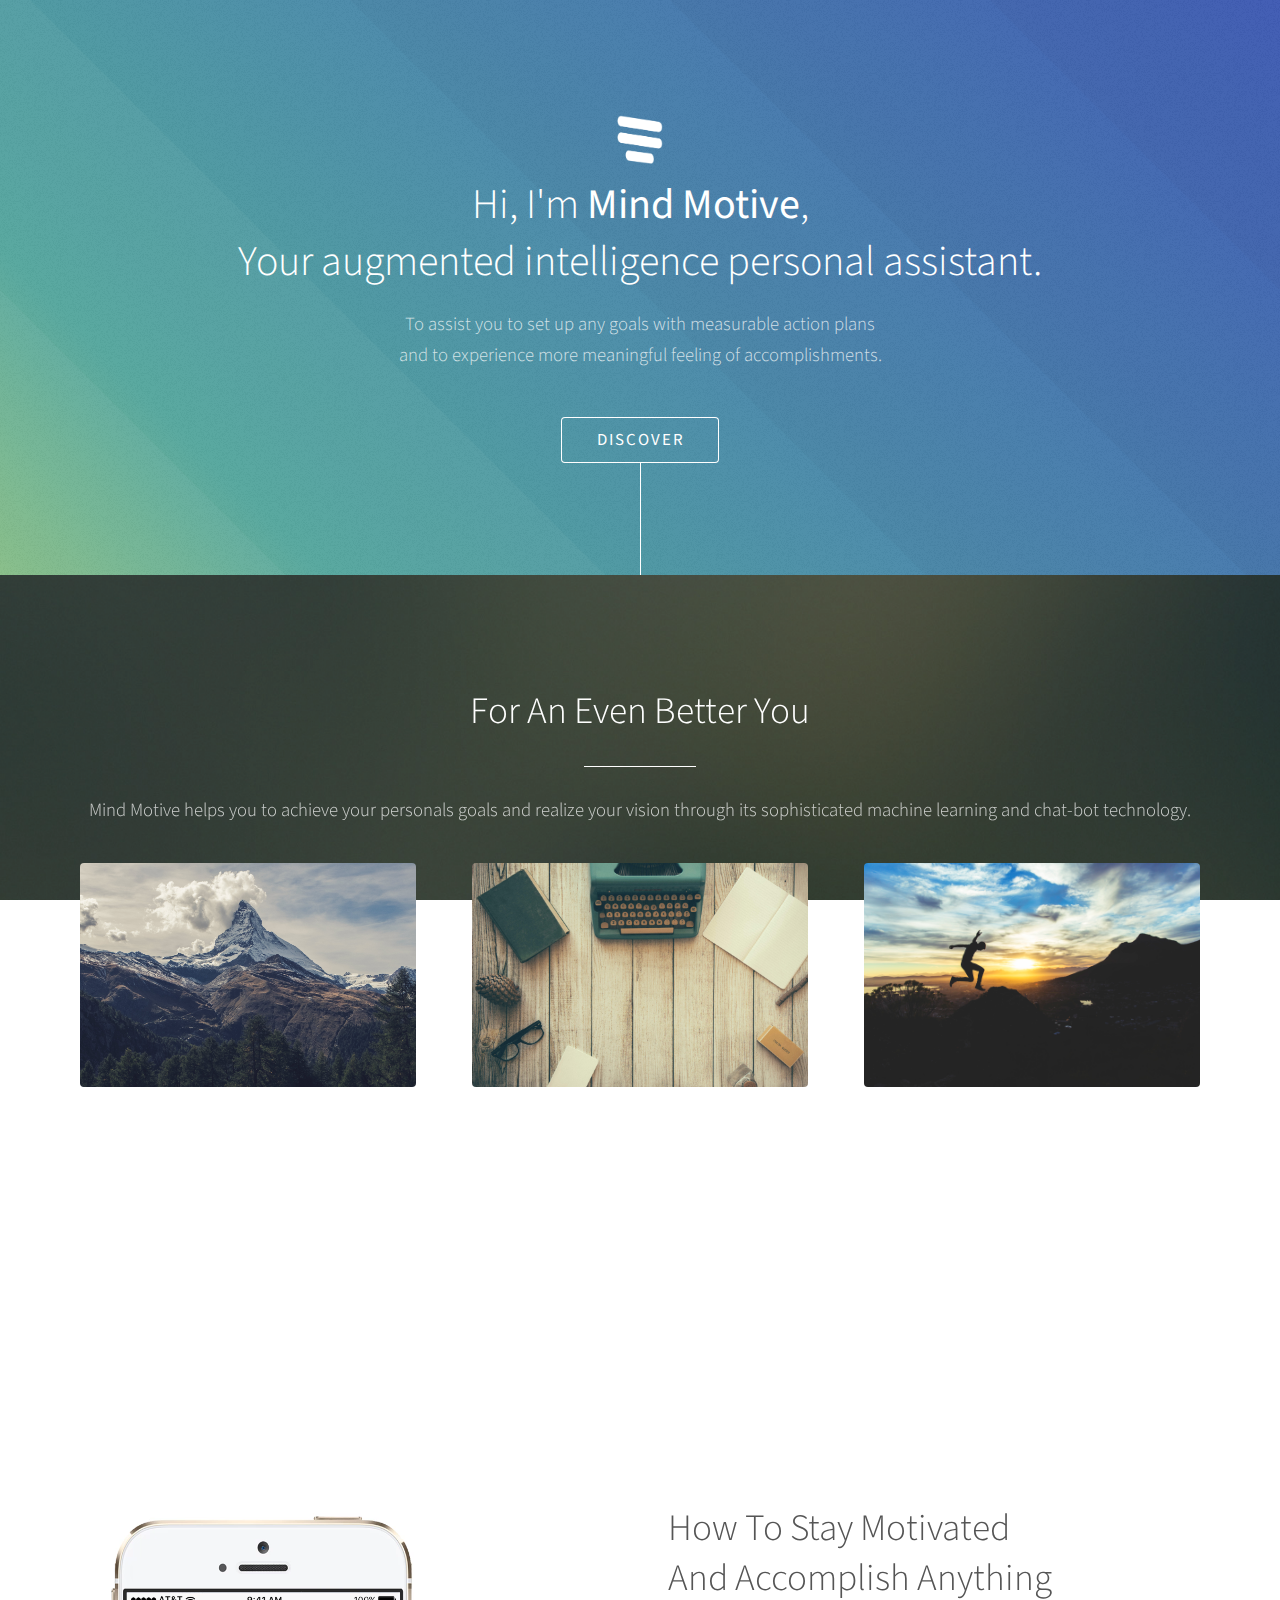
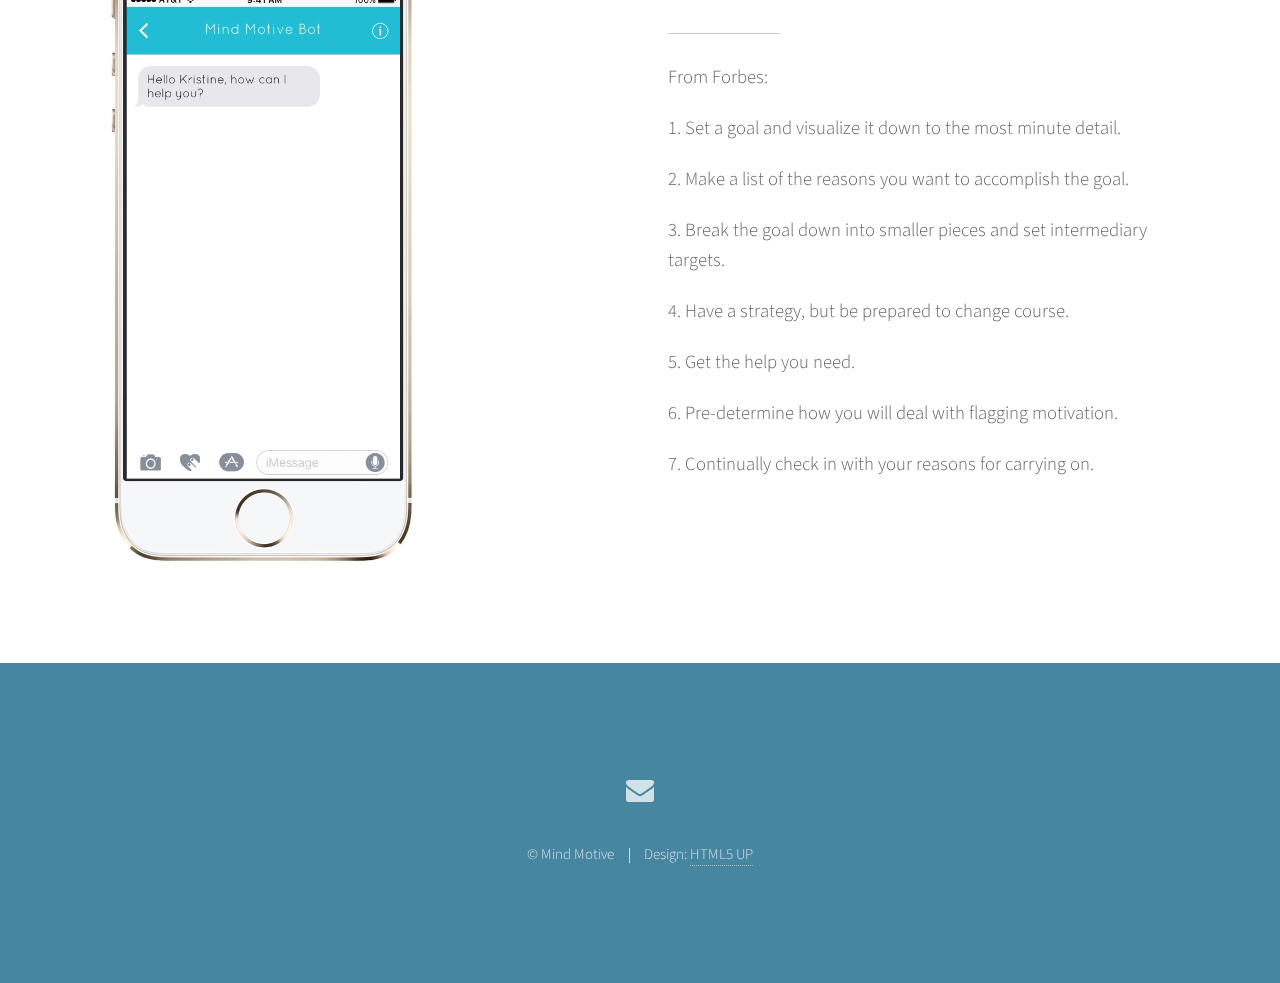
<file: index.html>
<!DOCTYPE HTML>
<!--
	Photon by HTML5 UP
	html5up.net | @ajlkn
	Free for personal and commercial use under the CCA 3.0 license (html5up.net/license)
-->
<html>
	<head>
		<title>I'm Mind Motive</title>
		<meta charset="utf-8" />
		<meta name="viewport" content="width=device-width, initial-scale=1" />
		<!--[if lte IE 8]><script src="assets/js/ie/html5shiv.js"></script><![endif]-->
		<link rel="stylesheet" href="assets/css/main.css" />
		<!--[if lte IE 8]><link rel="stylesheet" href="assets/css/ie8.css" /><![endif]-->
		<!--[if lte IE 9]><link rel="stylesheet" href="assets/css/ie9.css" /><![endif]-->
	</head>
	<body>

		<!-- Header -->
			<section id="header">
				<div class="inner">
					<img src="images/logo.png" height="55">
					<h1>Hi, I'm <strong>Mind Motive</strong>, <br />
						Your augmented intelligence personal assistant.</h1>
					<p>To assist you to set up any goals with measurable action plans<br />
					and to experience more meaningful feeling of accomplishments.</p>
					<ul class="actions">
						<li><a href="#one" class="button scrolly">Discover</a></li>
					</ul>
				</div>
			</section>

		<!-- One -->
		<!--
			<section id="one" class="main style1">
				<div class="container">
					<div class="row 150%">
						<div class="6u 12u$(medium)">
							<header class="major">
								<h2>Design yourself better <br />
								with augmented intelligence</h2>
							</header>
							<p>We always try to improve ourselves. Mind Motive helps you to realize whatever vision in your mind with measurable action plans. It regularly checks the status and tailor the action plan based on your progress.</p>
						</div>
						<div class="6u$ 12u$(medium) important(medium)">
							<span class="image fit"><img src="images/photo_section1.png" alt="" /></span>
						</div>
					</div>
				</div>
			</section>
		-->
			<section id="one" class="main style2 special">
				<div class="container">
					<header class="major">
						<h2>For An Even Better You</h2>
					</header>
					<p>Mind Motive helps you to achieve your personals goals and realize your vision through its sophisticated machine learning and chat-bot technology.</p>
					<div class="row 150%">
						<div class="4u 12u$(medium)">
							<span class="image fit"><img src="images/pic1.jpeg" alt="" /></span>
							<h3>Define Your Goal</h3>
							<p>From whatever vision in your mind, Mind Motive helps you to define achievable and measurable goals.</p>
						</div>
						<div class="4u 12u$(medium)">
							<span class="image fit"><img src="images/pic2.jpeg" alt="" /></span>
							<h3>Tailor Action Plan</h3>
							<p>Mind Motive builds an actionable plan, and tracks your progress. Based on your progress, it tailors your plan.</p>
						</div>
						<div class="4u$ 12u$(medium)">
							<span class="image fit"><img src="images/pic3.jpeg" alt="" /></span>
							<h3>Motivate Through Others</h3>
							<p>Connect with other people and friends who have the same goals to motivate and encourage each others. </p>
						</div>
					</div>
				</div>
			</section>

		<!-- Two -->
			<section id="two" class="main style1 special">
				<div class="container">
					<div class="row 150%">
						<div class="6u 12u$(medium)">
							<video width="360" autoplay loop>
								<source src="images/mock1.mp4" type="video/mp4">
							</video>
						</div>
						<div class="6u$ 12u$(medium)">
							<header class="major">
								<h2>How To Stay Motivated<br />
									And Accomplish Anything</h2>
							</header>
							<p>From Forbes:</p>
							<p>1. Set a goal and visualize it down to the most minute detail.</p>
							<p>2. Make a list of the reasons you want to accomplish the goal.</p>
							<p>3. Break the goal down into smaller pieces and set intermediary targets.</p>
							<p>4. Have a strategy, but be prepared to change course.</p>
							<p>5. Get the help you need.</p>
							<p>6. Pre-determine how you will deal with flagging motivation.</p>
							<p>7. Continually check in with your reasons for carrying on.</p>
						</div>
					</div>
				</div>
			</section>

		<!-- Three -->
		<!--
			<section id="three" class="main style2 special">
				<div class="container">
					<header class="major">
						<h2>Mind Motive is on the way!</h2>
					</header>
					<p>Please sign up if you want to participate beta version<br />
						and experience highly rewarding feeling.
					</p>
					<ul class="actions uniform">
						<li><a href="#" class="button special">Sign Up</a></li>
					</ul>
				</div>
			</section>
		-->
		<!-- Footer -->
			<section id="footer">
				<ul class="icons">
					<li><a href="mailto:mindmotiveapp@gmail.com" class="icon alt fa-envelope"><span class="label">Email</span></a></li>
				</ul>
				<ul class="copyright">
					<li>&copy; Mind Motive</li><li>Design: <a href="http://html5up.net">HTML5 UP</a></li>
				</ul>
			</section>

		<!-- Scripts -->
			<script src="assets/js/jquery.min.js"></script>
			<script src="assets/js/jquery.scrolly.min.js"></script>
			<script src="assets/js/skel.min.js"></script>
			<script src="assets/js/util.js"></script>
			<!--[if lte IE 8]><script src="assets/js/ie/respond.min.js"></script><![endif]-->
			<script src="assets/js/main.js"></script>

	</body>
</html>
</file>
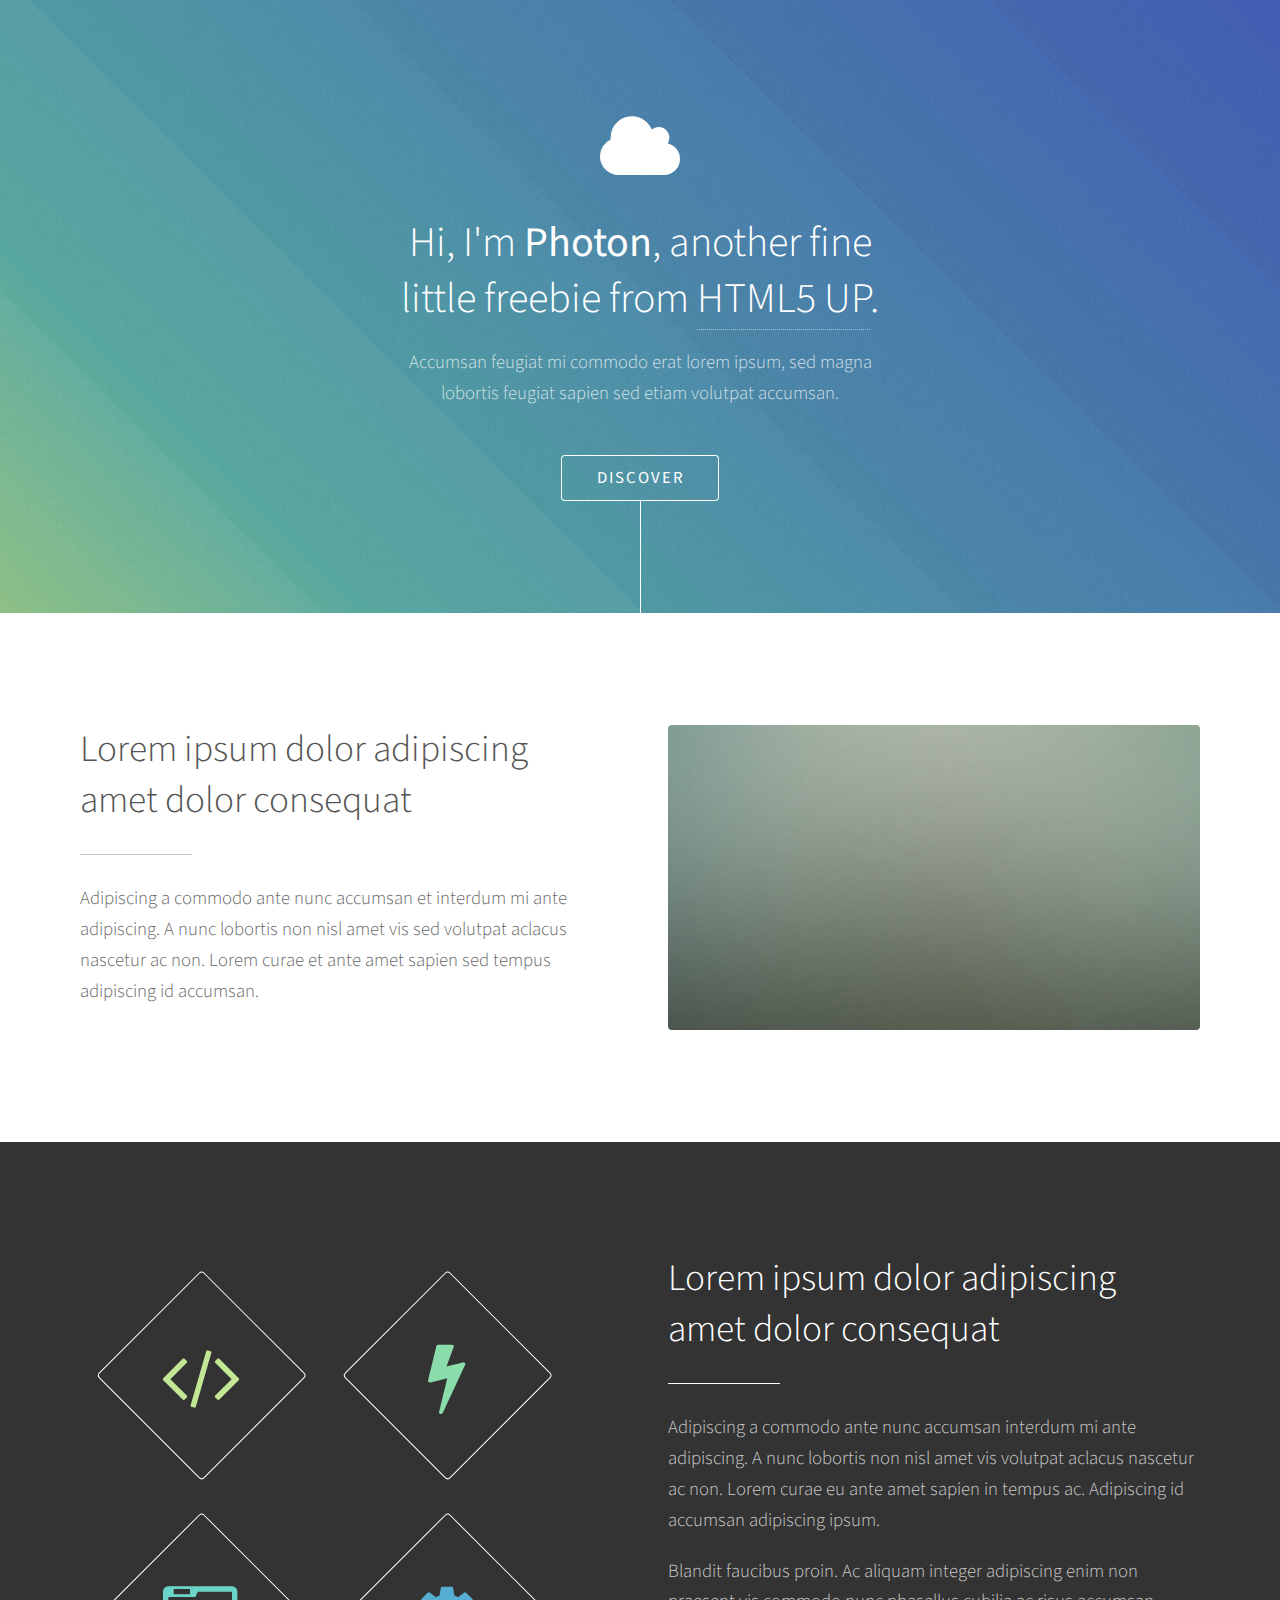
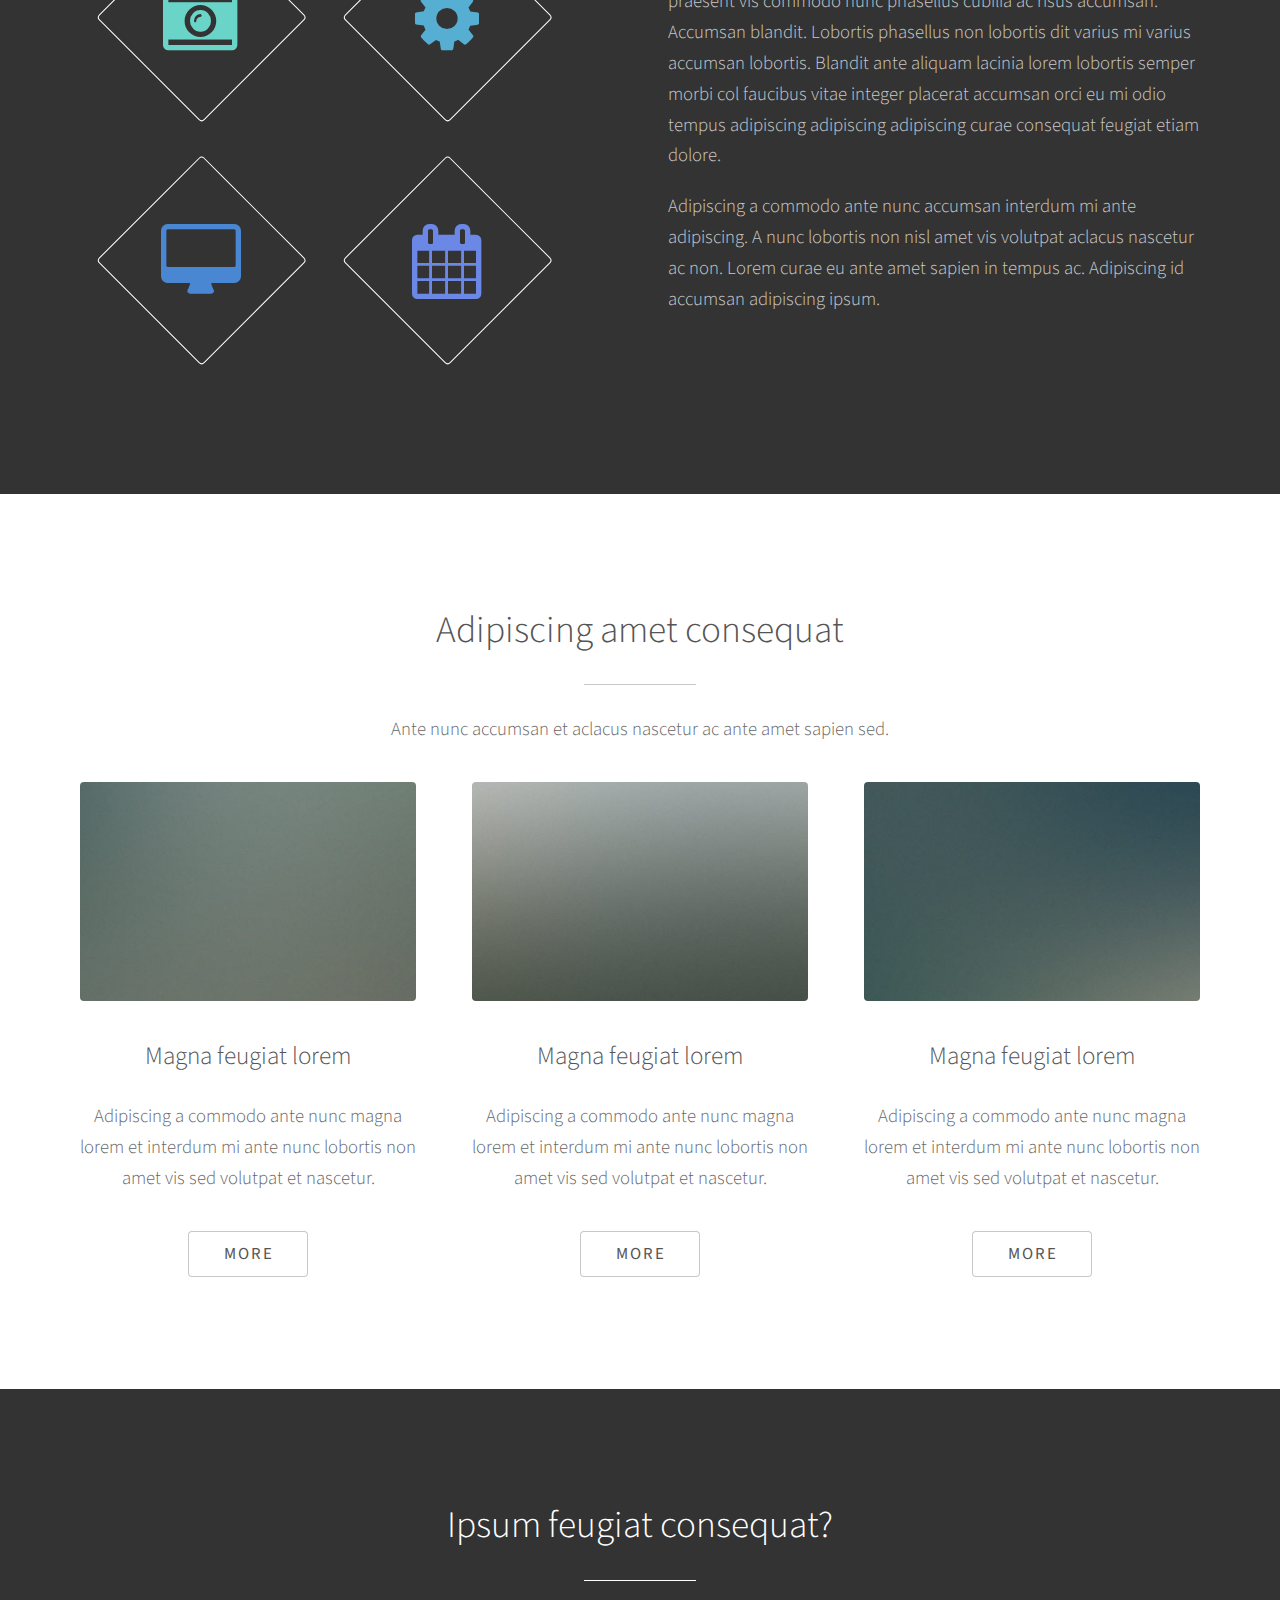
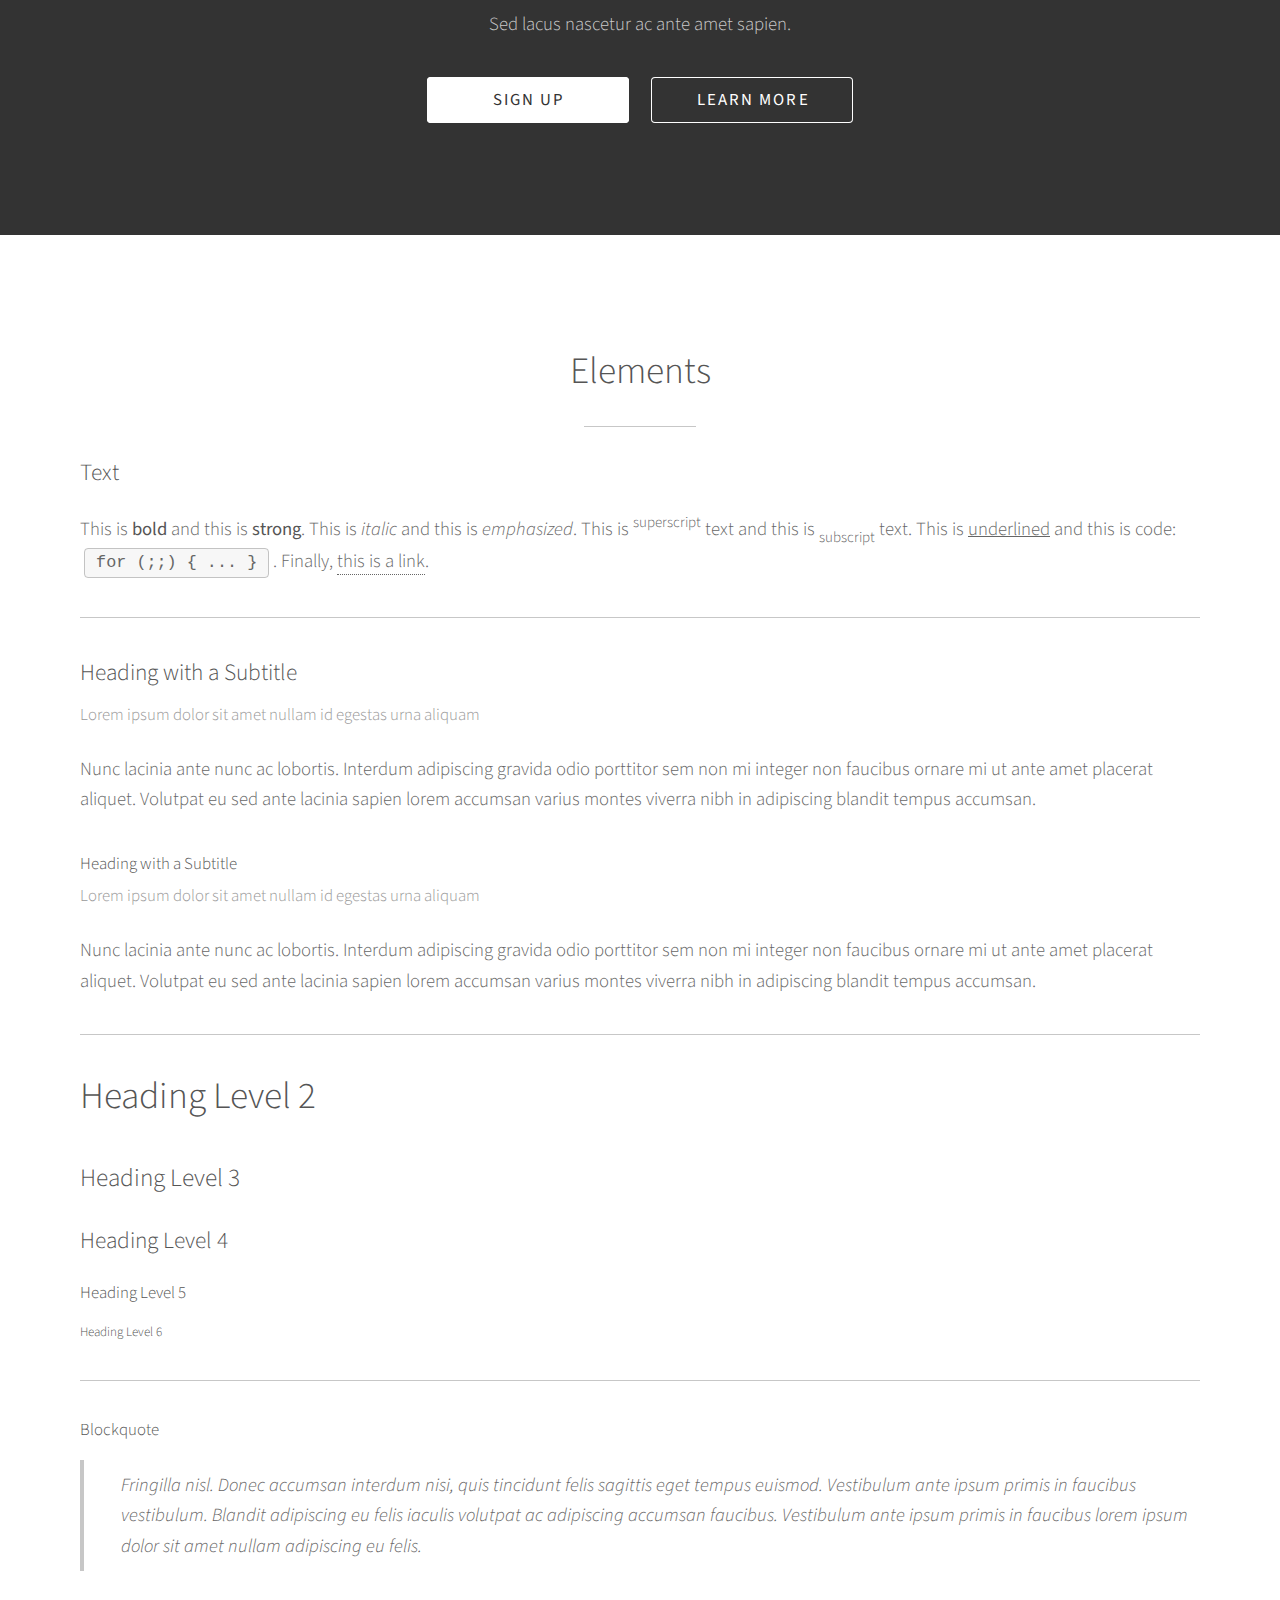
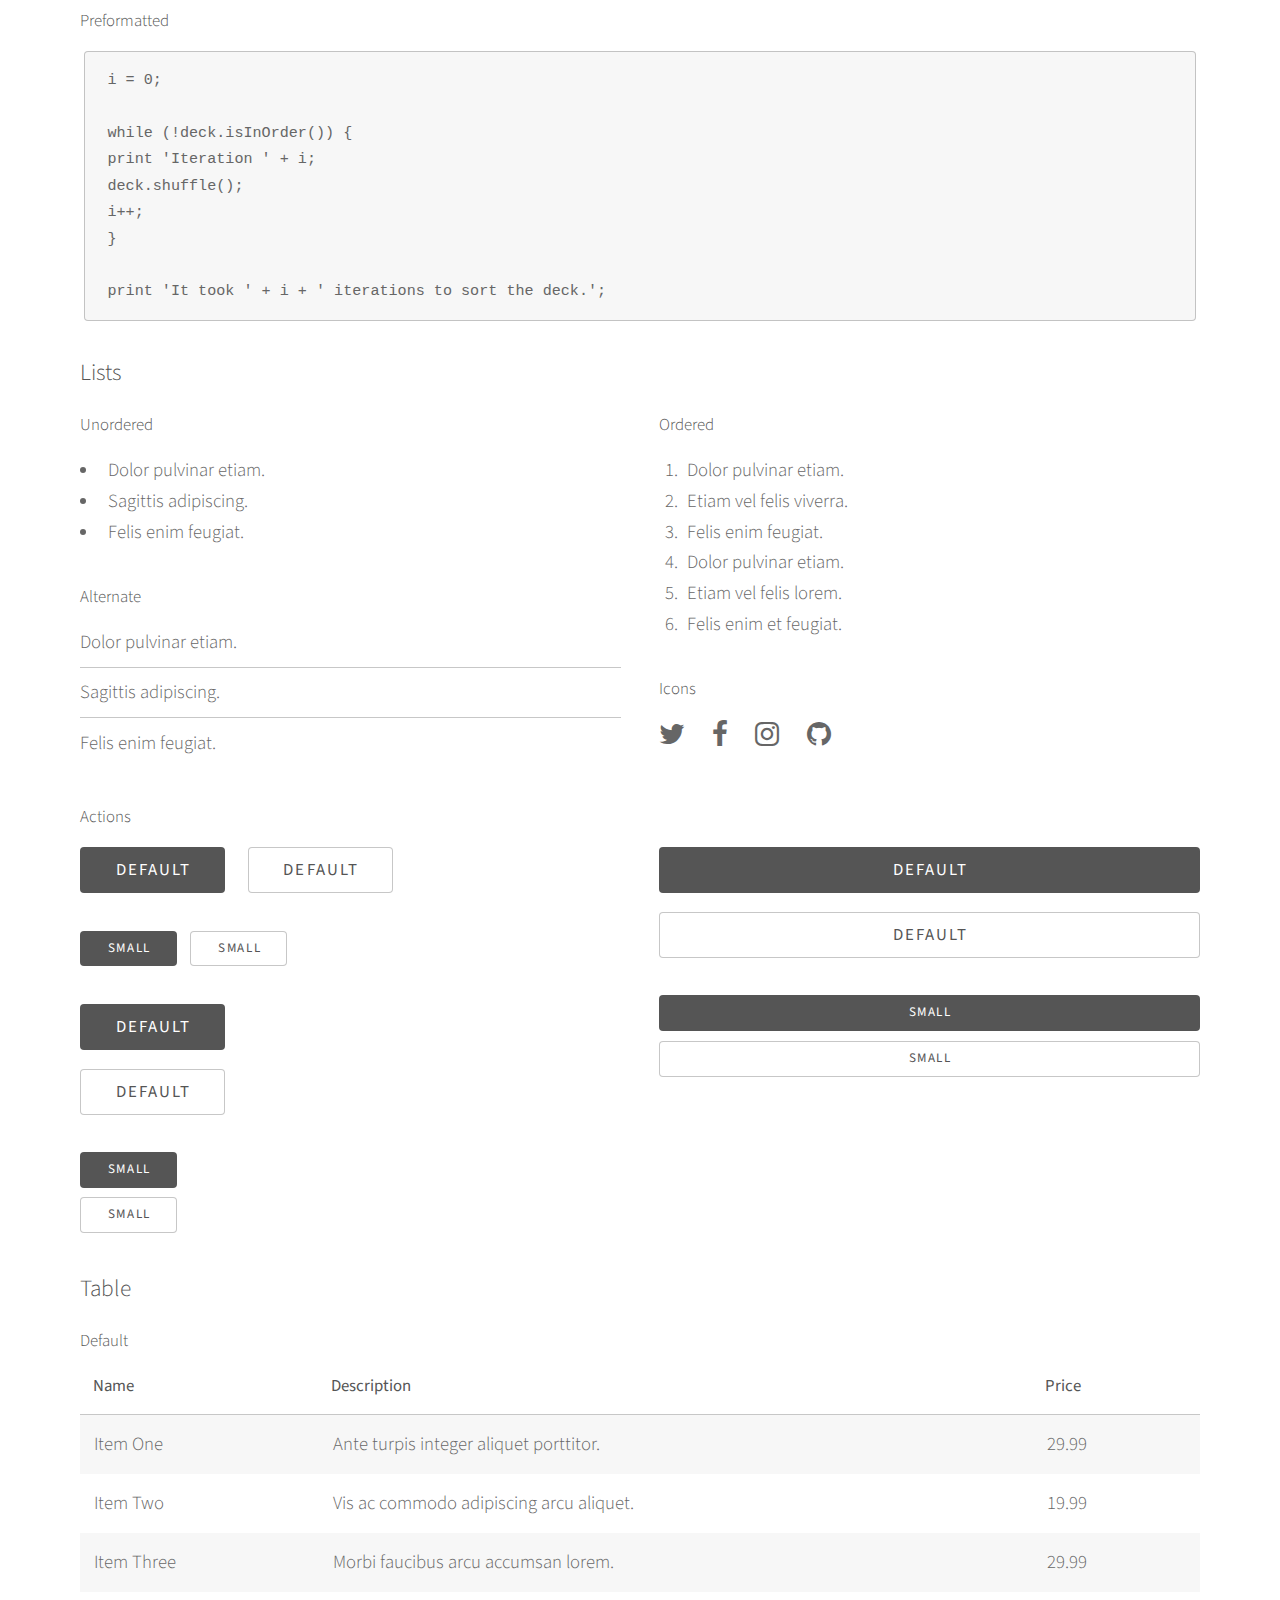
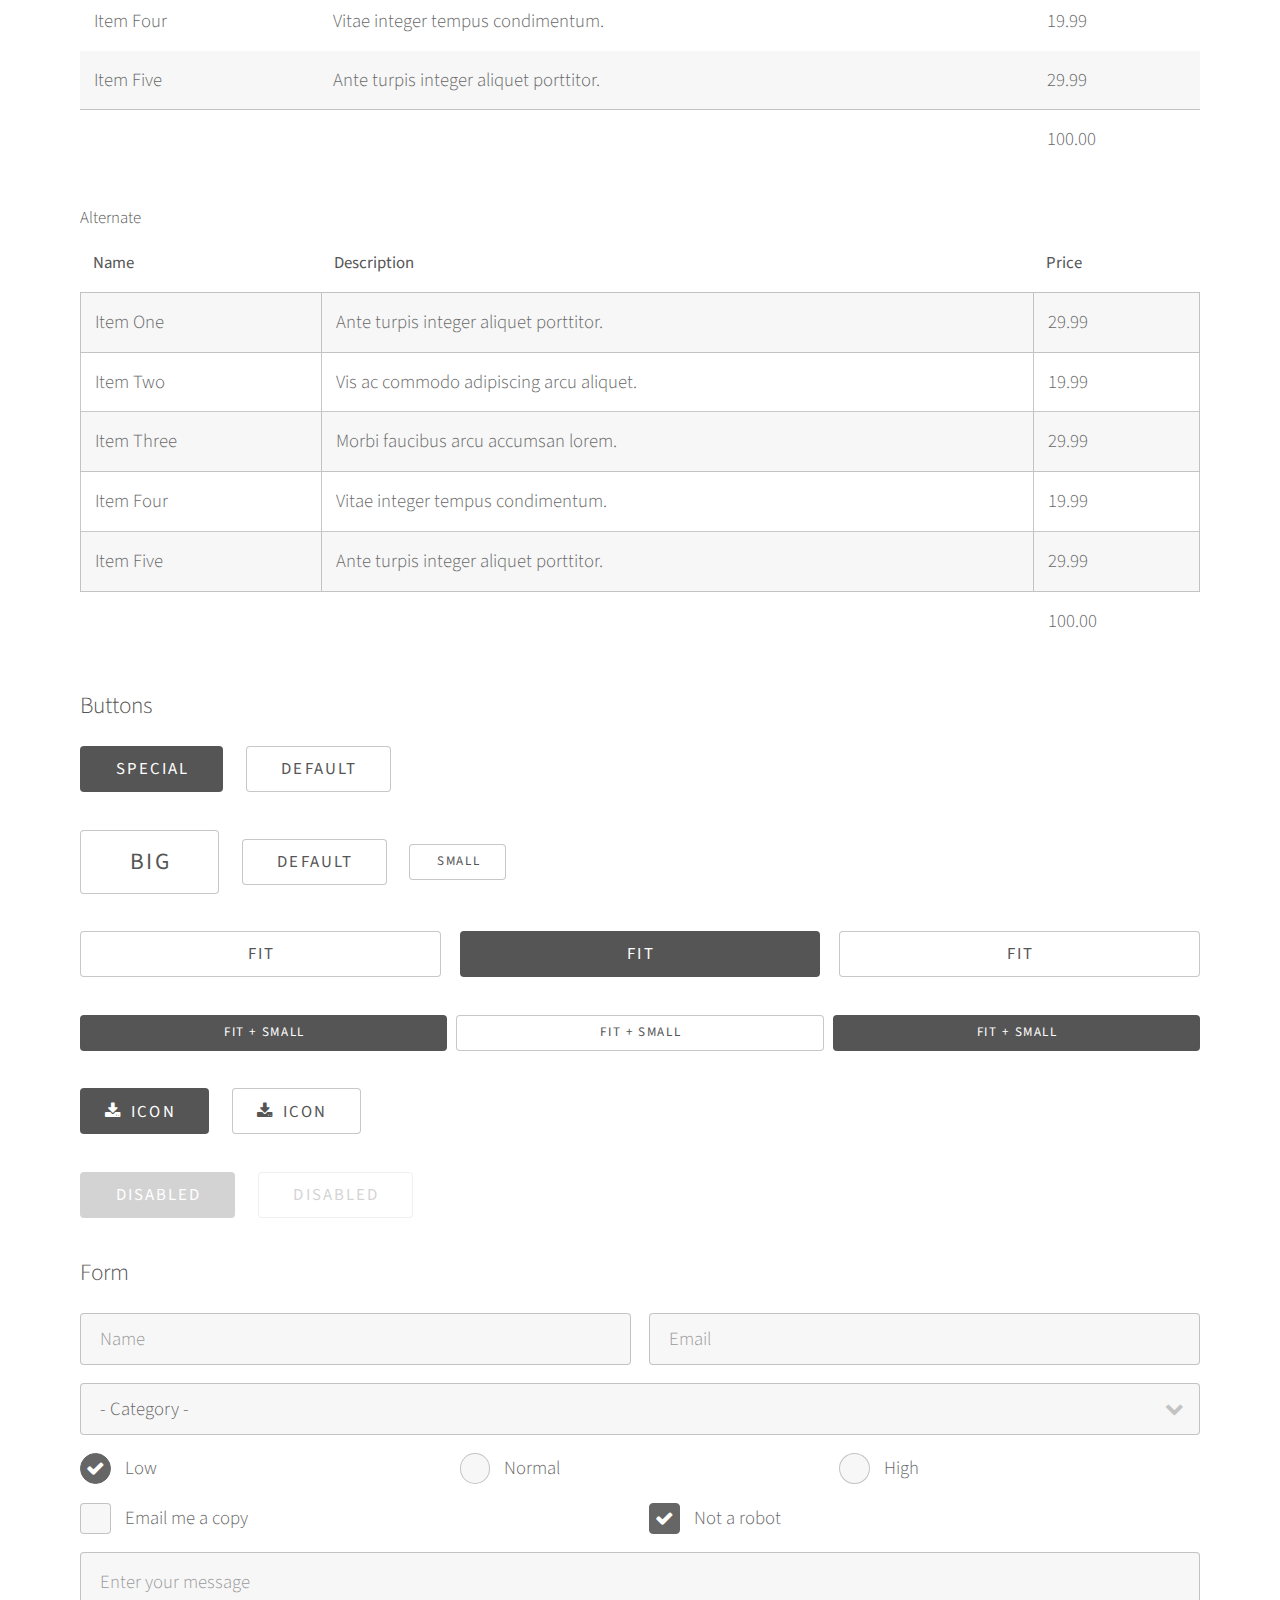
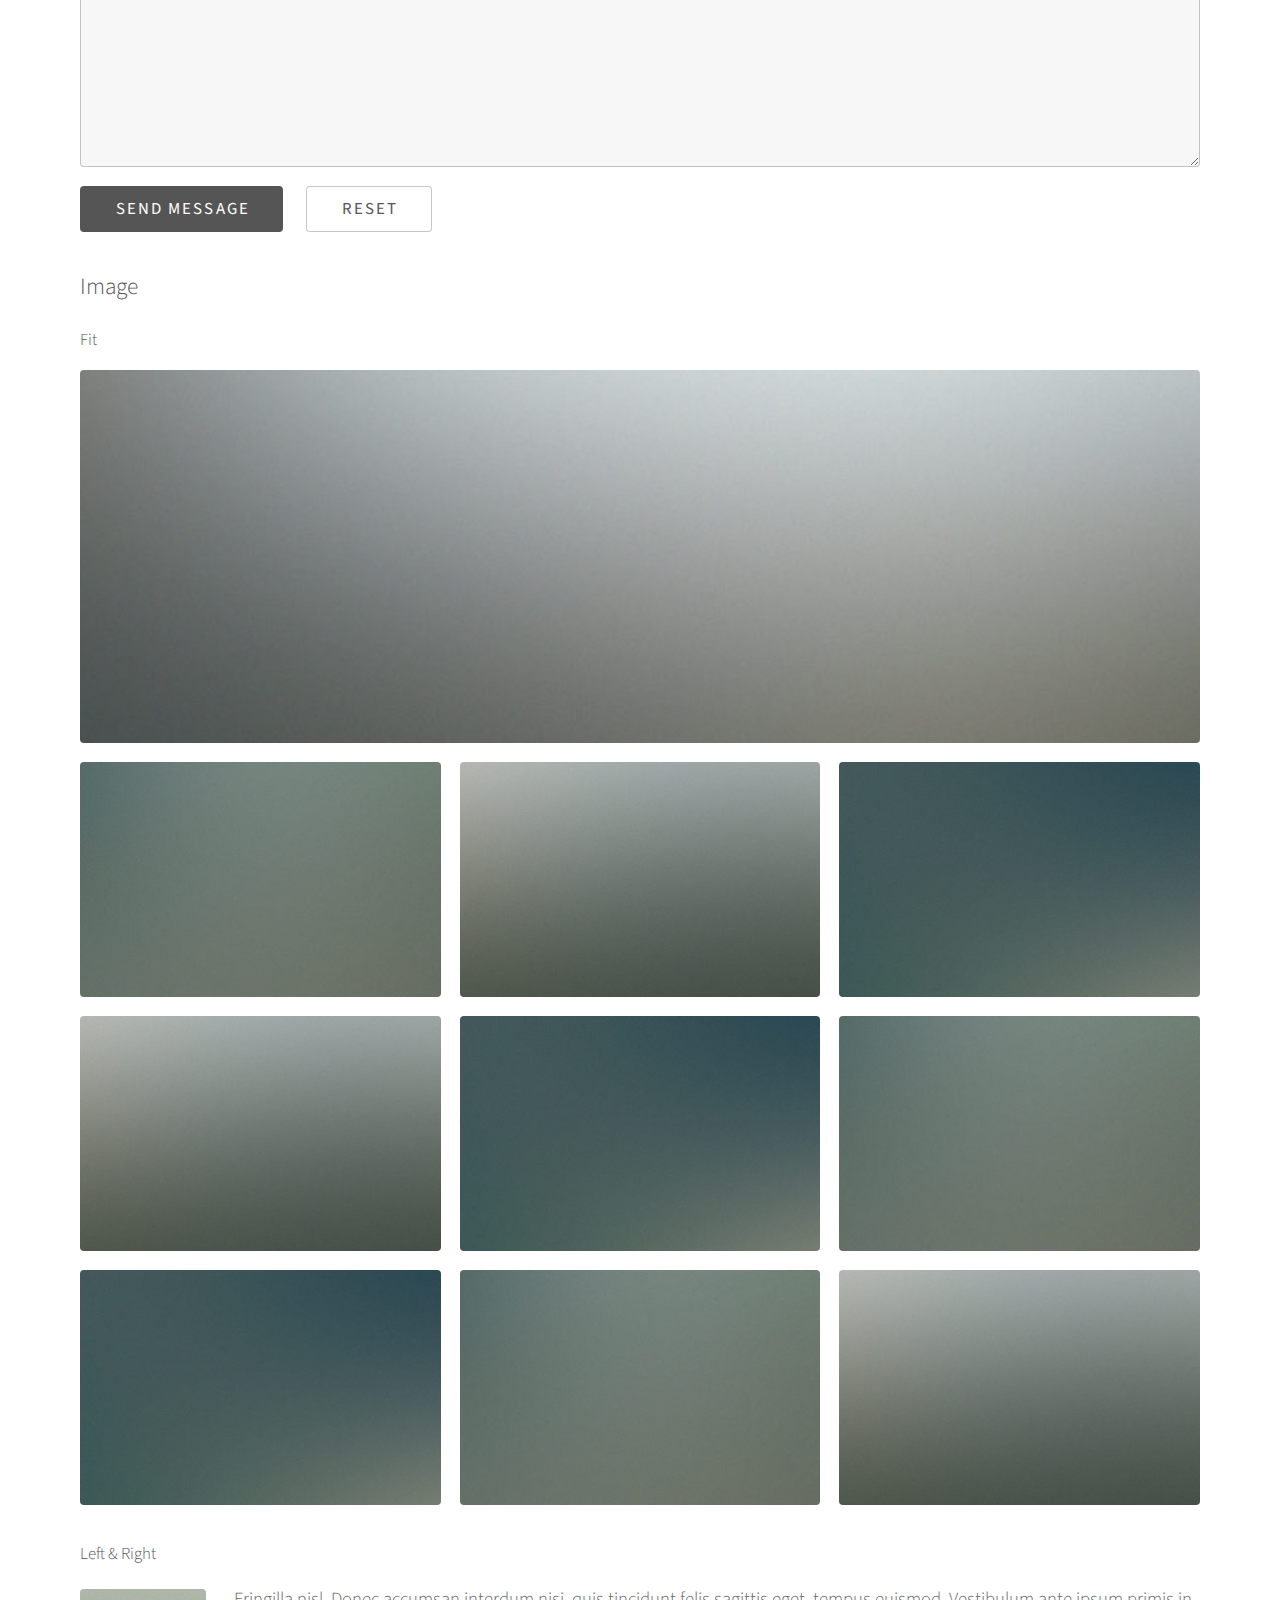
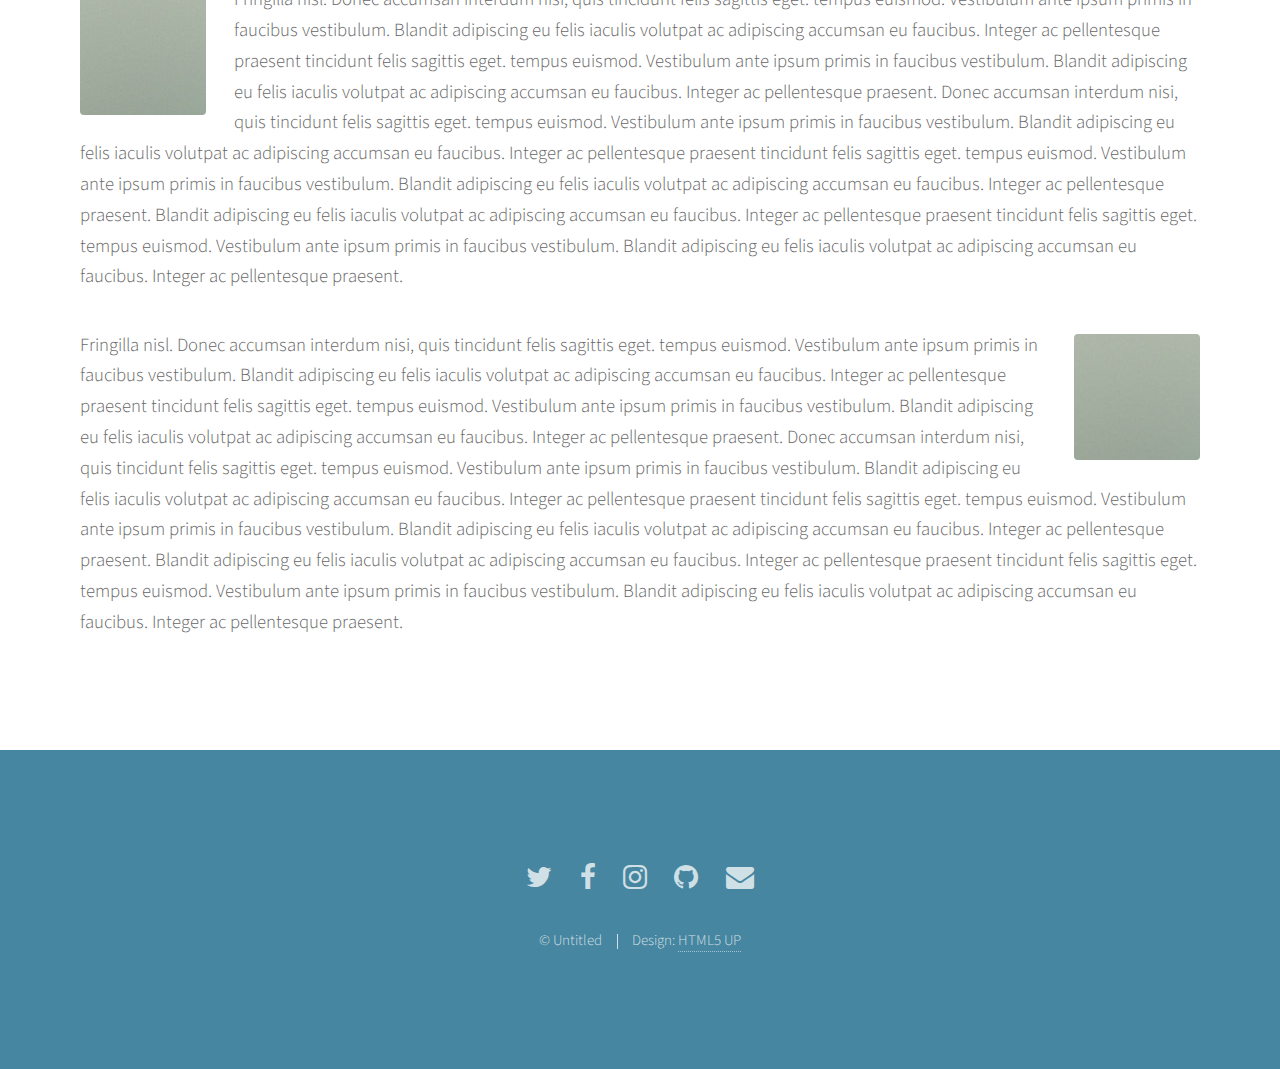
<file: index_Original_With_Format.html>
<!DOCTYPE HTML>
<!--
	Photon by HTML5 UP
	html5up.net | @ajlkn
	Free for personal and commercial use under the CCA 3.0 license (html5up.net/license)
-->
<html>
	<head>
		<title>Photon by HTML5 UP</title>
		<meta charset="utf-8" />
		<meta name="viewport" content="width=device-width, initial-scale=1" />
		<!--[if lte IE 8]><script src="assets/js/ie/html5shiv.js"></script><![endif]-->
		<link rel="stylesheet" href="assets/css/main.css" />
		<!--[if lte IE 8]><link rel="stylesheet" href="assets/css/ie8.css" /><![endif]-->
		<!--[if lte IE 9]><link rel="stylesheet" href="assets/css/ie9.css" /><![endif]-->
	</head>
	<body>

		<!-- Header -->
			<section id="header">
				<div class="inner">
					<span class="icon major fa-cloud"></span>
					<h1>Hi, I'm <strong>Photon</strong>, another fine<br />
					little freebie from <a href="http://html5up.net">HTML5 UP</a>.</h1>
					<p>Accumsan feugiat mi commodo erat lorem ipsum, sed magna<br />
					lobortis feugiat sapien sed etiam volutpat accumsan.</p>
					<ul class="actions">
						<li><a href="#one" class="button scrolly">Discover</a></li>
					</ul>
				</div>
			</section>

		<!-- One -->
			<section id="one" class="main style1">
				<div class="container">
					<div class="row 150%">
						<div class="6u 12u$(medium)">
							<header class="major">
								<h2>Lorem ipsum dolor adipiscing<br />
								amet dolor consequat</h2>
							</header>
							<p>Adipiscing a commodo ante nunc accumsan et interdum mi ante adipiscing. A nunc lobortis non nisl amet vis sed volutpat aclacus nascetur ac non. Lorem curae et ante amet sapien sed tempus adipiscing id accumsan.</p>
						</div>
						<div class="6u$ 12u$(medium) important(medium)">
							<span class="image fit"><img src="images/pic01.jpg" alt="" /></span>
						</div>
					</div>
				</div>
			</section>

		<!-- Two -->
			<section id="two" class="main style2">
				<div class="container">
					<div class="row 150%">
						<div class="6u 12u$(medium)">
							<ul class="major-icons">
								<li><span class="icon style1 major fa-code"></span></li>
								<li><span class="icon style2 major fa-bolt"></span></li>
								<li><span class="icon style3 major fa-camera-retro"></span></li>
								<li><span class="icon style4 major fa-cog"></span></li>
								<li><span class="icon style5 major fa-desktop"></span></li>
								<li><span class="icon style6 major fa-calendar"></span></li>
							</ul>
						</div>
						<div class="6u$ 12u$(medium)">
							<header class="major">
								<h2>Lorem ipsum dolor adipiscing<br />
								amet dolor consequat</h2>
							</header>
							<p>Adipiscing a commodo ante nunc accumsan interdum mi ante adipiscing. A nunc lobortis non nisl amet vis volutpat aclacus nascetur ac non. Lorem curae eu ante amet sapien in tempus ac. Adipiscing id accumsan adipiscing ipsum.</p>
							<p>Blandit faucibus proin. Ac aliquam integer adipiscing enim non praesent vis commodo nunc phasellus cubilia ac risus accumsan. Accumsan blandit. Lobortis phasellus non lobortis dit varius mi varius accumsan lobortis. Blandit ante aliquam lacinia lorem lobortis semper morbi col faucibus vitae integer placerat accumsan orci eu mi odio tempus adipiscing adipiscing adipiscing curae consequat feugiat etiam dolore.</p>
							<p>Adipiscing a commodo ante nunc accumsan interdum mi ante adipiscing. A nunc lobortis non nisl amet vis volutpat aclacus nascetur ac non. Lorem curae eu ante amet sapien in tempus ac. Adipiscing id accumsan adipiscing ipsum.</p>
						</div>
					</div>
				</div>
			</section>

		<!-- Three -->
			<section id="three" class="main style1 special">
				<div class="container">
					<header class="major">
						<h2>Adipiscing amet consequat</h2>
					</header>
					<p>Ante nunc accumsan et aclacus nascetur ac ante amet sapien sed.</p>
					<div class="row 150%">
						<div class="4u 12u$(medium)">
							<span class="image fit"><img src="images/pic02.jpg" alt="" /></span>
							<h3>Magna feugiat lorem</h3>
							<p>Adipiscing a commodo ante nunc magna lorem et interdum mi ante nunc lobortis non amet vis sed volutpat et nascetur.</p>
							<ul class="actions">
								<li><a href="#" class="button">More</a></li>
							</ul>
						</div>
						<div class="4u 12u$(medium)">
							<span class="image fit"><img src="images/pic03.jpg" alt="" /></span>
							<h3>Magna feugiat lorem</h3>
							<p>Adipiscing a commodo ante nunc magna lorem et interdum mi ante nunc lobortis non amet vis sed volutpat et nascetur.</p>
							<ul class="actions">
								<li><a href="#" class="button">More</a></li>
							</ul>
						</div>
						<div class="4u$ 12u$(medium)">
							<span class="image fit"><img src="images/pic04.jpg" alt="" /></span>
							<h3>Magna feugiat lorem</h3>
							<p>Adipiscing a commodo ante nunc magna lorem et interdum mi ante nunc lobortis non amet vis sed volutpat et nascetur.</p>
							<ul class="actions">
								<li><a href="#" class="button">More</a></li>
							</ul>
						</div>
					</div>
				</div>
			</section>

		<!-- Four -->
			<section id="four" class="main style2 special">
				<div class="container">
					<header class="major">
						<h2>Ipsum feugiat consequat?</h2>
					</header>
					<p>Sed lacus nascetur ac ante amet sapien.</p>
					<ul class="actions uniform">
						<li><a href="#" class="button special">Sign Up</a></li>
						<li><a href="#" class="button">Learn More</a></li>
					</ul>
				</div>
			</section>

		<!-- Five -->
			<section id="five" class="main style1">
				<div class="container">
					<header class="major special">
						<h2>Elements</h2>
					</header>

					<section>
						<h4>Text</h4>
						<p>This is <b>bold</b> and this is <strong>strong</strong>. This is <i>italic</i> and this is <em>emphasized</em>.
						This is <sup>superscript</sup> text and this is <sub>subscript</sub> text.
						This is <u>underlined</u> and this is code: <code>for (;;) { ... }</code>. Finally, <a href="#">this is a link</a>.</p>
						<hr />
						<header>
							<h4>Heading with a Subtitle</h4>
							<p>Lorem ipsum dolor sit amet nullam id egestas urna aliquam</p>
						</header>
						<p>Nunc lacinia ante nunc ac lobortis. Interdum adipiscing gravida odio porttitor sem non mi integer non faucibus ornare mi ut ante amet placerat aliquet. Volutpat eu sed ante lacinia sapien lorem accumsan varius montes viverra nibh in adipiscing blandit tempus accumsan.</p>
						<header>
							<h5>Heading with a Subtitle</h5>
							<p>Lorem ipsum dolor sit amet nullam id egestas urna aliquam</p>
						</header>
						<p>Nunc lacinia ante nunc ac lobortis. Interdum adipiscing gravida odio porttitor sem non mi integer non faucibus ornare mi ut ante amet placerat aliquet. Volutpat eu sed ante lacinia sapien lorem accumsan varius montes viverra nibh in adipiscing blandit tempus accumsan.</p>
						<hr />
						<h2>Heading Level 2</h2>
						<h3>Heading Level 3</h3>
						<h4>Heading Level 4</h4>
						<h5>Heading Level 5</h5>
						<h6>Heading Level 6</h6>
						<hr />
						<h5>Blockquote</h5>
						<blockquote>Fringilla nisl. Donec accumsan interdum nisi, quis tincidunt felis sagittis eget tempus euismod. Vestibulum ante ipsum primis in faucibus vestibulum. Blandit adipiscing eu felis iaculis volutpat ac adipiscing accumsan faucibus. Vestibulum ante ipsum primis in faucibus lorem ipsum dolor sit amet nullam adipiscing eu felis.</blockquote>
						<h5>Preformatted</h5>
						<pre><code>i = 0;

while (!deck.isInOrder()) {
print 'Iteration ' + i;
deck.shuffle();
i++;
}

print 'It took ' + i + ' iterations to sort the deck.';</code></pre>
					</section>

					<section>
						<h4>Lists</h4>
						<div class="row">
							<div class="6u 12u$(medium)">
								<h5>Unordered</h5>
								<ul>
									<li>Dolor pulvinar etiam.</li>
									<li>Sagittis adipiscing.</li>
									<li>Felis enim feugiat.</li>
								</ul>
								<h5>Alternate</h5>
								<ul class="alt">
									<li>Dolor pulvinar etiam.</li>
									<li>Sagittis adipiscing.</li>
									<li>Felis enim feugiat.</li>
								</ul>
							</div>
							<div class="6u$ 12u$(medium)">
								<h5>Ordered</h5>
								<ol>
									<li>Dolor pulvinar etiam.</li>
									<li>Etiam vel felis viverra.</li>
									<li>Felis enim feugiat.</li>
									<li>Dolor pulvinar etiam.</li>
									<li>Etiam vel felis lorem.</li>
									<li>Felis enim et feugiat.</li>
								</ol>
								<h5>Icons</h5>
								<ul class="icons">
									<li><a href="#" class="icon fa-twitter"><span class="label">Twitter</span></a></li>
									<li><a href="#" class="icon fa-facebook"><span class="label">Facebook</span></a></li>
									<li><a href="#" class="icon fa-instagram"><span class="label">Instagram</span></a></li>
									<li><a href="#" class="icon fa-github"><span class="label">Github</span></a></li>
								</ul>
							</div>
						</div>
						<h5>Actions</h5>
						<div class="row">
							<div class="6u 12u$(medium)">
								<ul class="actions">
									<li><a href="#" class="button special">Default</a></li>
									<li><a href="#" class="button">Default</a></li>
								</ul>
								<ul class="actions small">
									<li><a href="#" class="button special small">Small</a></li>
									<li><a href="#" class="button small">Small</a></li>
								</ul>
								<ul class="actions vertical">
									<li><a href="#" class="button special">Default</a></li>
									<li><a href="#" class="button">Default</a></li>
								</ul>
								<ul class="actions vertical small">
									<li><a href="#" class="button special small">Small</a></li>
									<li><a href="#" class="button small">Small</a></li>
								</ul>
							</div>
							<div class="6u 12u$(medium)">
								<ul class="actions vertical">
									<li><a href="#" class="button special fit">Default</a></li>
									<li><a href="#" class="button fit">Default</a></li>
								</ul>
								<ul class="actions vertical small">
									<li><a href="#" class="button special small fit">Small</a></li>
									<li><a href="#" class="button small fit">Small</a></li>
								</ul>
							</div>
						</div>
					</section>

					<section>
						<h4>Table</h4>
						<h5>Default</h5>
						<div class="table-wrapper">
							<table>
								<thead>
									<tr>
										<th>Name</th>
										<th>Description</th>
										<th>Price</th>
									</tr>
								</thead>
								<tbody>
									<tr>
										<td>Item One</td>
										<td>Ante turpis integer aliquet porttitor.</td>
										<td>29.99</td>
									</tr>
									<tr>
										<td>Item Two</td>
										<td>Vis ac commodo adipiscing arcu aliquet.</td>
										<td>19.99</td>
									</tr>
									<tr>
										<td>Item Three</td>
										<td> Morbi faucibus arcu accumsan lorem.</td>
										<td>29.99</td>
									</tr>
									<tr>
										<td>Item Four</td>
										<td>Vitae integer tempus condimentum.</td>
										<td>19.99</td>
									</tr>
									<tr>
										<td>Item Five</td>
										<td>Ante turpis integer aliquet porttitor.</td>
										<td>29.99</td>
									</tr>
								</tbody>
								<tfoot>
									<tr>
										<td colspan="2"></td>
										<td>100.00</td>
									</tr>
								</tfoot>
							</table>
						</div>

						<h5>Alternate</h5>
						<div class="table-wrapper">
							<table class="alt">
								<thead>
									<tr>
										<th>Name</th>
										<th>Description</th>
										<th>Price</th>
									</tr>
								</thead>
								<tbody>
									<tr>
										<td>Item One</td>
										<td>Ante turpis integer aliquet porttitor.</td>
										<td>29.99</td>
									</tr>
									<tr>
										<td>Item Two</td>
										<td>Vis ac commodo adipiscing arcu aliquet.</td>
										<td>19.99</td>
									</tr>
									<tr>
										<td>Item Three</td>
										<td> Morbi faucibus arcu accumsan lorem.</td>
										<td>29.99</td>
									</tr>
									<tr>
										<td>Item Four</td>
										<td>Vitae integer tempus condimentum.</td>
										<td>19.99</td>
									</tr>
									<tr>
										<td>Item Five</td>
										<td>Ante turpis integer aliquet porttitor.</td>
										<td>29.99</td>
									</tr>
								</tbody>
								<tfoot>
									<tr>
										<td colspan="2"></td>
										<td>100.00</td>
									</tr>
								</tfoot>
							</table>
						</div>
					</section>

					<section>
						<h4>Buttons</h4>
						<ul class="actions">
							<li><a href="#" class="button special">Special</a></li>
							<li><a href="#" class="button">Default</a></li>
						</ul>
						<ul class="actions">
							<li><a href="#" class="button big">Big</a></li>
							<li><a href="#" class="button">Default</a></li>
							<li><a href="#" class="button small">Small</a></li>
						</ul>
						<ul class="actions fit">
							<li><a href="#" class="button fit">Fit</a></li>
							<li><a href="#" class="button special fit">Fit</a></li>
							<li><a href="#" class="button fit">Fit</a></li>
						</ul>
						<ul class="actions fit small">
							<li><a href="#" class="button special fit small">Fit + Small</a></li>
							<li><a href="#" class="button fit small">Fit + Small</a></li>
							<li><a href="#" class="button special fit small">Fit + Small</a></li>
						</ul>
						<ul class="actions">
							<li><a href="#" class="button special icon fa-download">Icon</a></li>
							<li><a href="#" class="button icon fa-download">Icon</a></li>
						</ul>
						<ul class="actions">
							<li><span class="button special disabled">Disabled</span></li>
							<li><span class="button disabled">Disabled</span></li>
						</ul>
					</section>

					<section>
						<h4>Form</h4>
						<form method="post" action="#">
							<div class="row uniform 50%">
								<div class="6u 12u$(xsmall)">
									<input type="text" name="demo-name" id="demo-name" value="" placeholder="Name" />
								</div>
								<div class="6u$ 12u$(xsmall)">
									<input type="email" name="demo-email" id="demo-email" value="" placeholder="Email" />
								</div>
								<div class="12u$">
									<div class="select-wrapper">
										<select name="demo-category" id="demo-category">
											<option value="">- Category -</option>
											<option value="1">Manufacturing</option>
											<option value="1">Shipping</option>
											<option value="1">Administration</option>
											<option value="1">Human Resources</option>
										</select>
									</div>
								</div>
								<div class="4u 12u$(small)">
									<input type="radio" id="demo-priority-low" name="demo-priority" checked>
									<label for="demo-priority-low">Low</label>
								</div>
								<div class="4u 12u$(small)">
									<input type="radio" id="demo-priority-normal" name="demo-priority">
									<label for="demo-priority-normal">Normal</label>
								</div>
								<div class="4u$ 12u$(small)">
									<input type="radio" id="demo-priority-high" name="demo-priority">
									<label for="demo-priority-high">High</label>
								</div>
								<div class="6u 12u$(small)">
									<input type="checkbox" id="demo-copy" name="demo-copy">
									<label for="demo-copy">Email me a copy</label>
								</div>
								<div class="6u$ 12u$(small)">
									<input type="checkbox" id="demo-human" name="demo-human" checked>
									<label for="demo-human">Not a robot</label>
								</div>
								<div class="12u$">
									<textarea name="demo-message" id="demo-message" placeholder="Enter your message" rows="6"></textarea>
								</div>
								<div class="12u$">
									<ul class="actions">
										<li><input type="submit" value="Send Message" class="special" /></li>
										<li><input type="reset" value="Reset" /></li>
									</ul>
								</div>
							</div>
						</form>
					</section>

					<section>
						<h4>Image</h4>
						<h5>Fit</h5>
						<div class="box alt">
							<div class="row uniform 50%">
								<div class="12u"><span class="image fit"><img src="images/pic06.jpg" alt="" /></span></div>
								<div class="4u"><span class="image fit"><img src="images/pic02.jpg" alt="" /></span></div>
								<div class="4u"><span class="image fit"><img src="images/pic03.jpg" alt="" /></span></div>
								<div class="4u"><span class="image fit"><img src="images/pic04.jpg" alt="" /></span></div>
								<div class="4u"><span class="image fit"><img src="images/pic03.jpg" alt="" /></span></div>
								<div class="4u"><span class="image fit"><img src="images/pic04.jpg" alt="" /></span></div>
								<div class="4u"><span class="image fit"><img src="images/pic02.jpg" alt="" /></span></div>
								<div class="4u"><span class="image fit"><img src="images/pic04.jpg" alt="" /></span></div>
								<div class="4u"><span class="image fit"><img src="images/pic02.jpg" alt="" /></span></div>
								<div class="4u"><span class="image fit"><img src="images/pic03.jpg" alt="" /></span></div>
							</div>
						</div>
						<h5>Left &amp; Right</h5>
						<p><span class="image left"><img src="images/pic05.jpg" alt="" /></span>Fringilla nisl. Donec accumsan interdum nisi, quis tincidunt felis sagittis eget. tempus euismod. Vestibulum ante ipsum primis in faucibus vestibulum. Blandit adipiscing eu felis iaculis volutpat ac adipiscing accumsan eu faucibus. Integer ac pellentesque praesent tincidunt felis sagittis eget. tempus euismod. Vestibulum ante ipsum primis in faucibus vestibulum. Blandit adipiscing eu felis iaculis volutpat ac adipiscing accumsan eu faucibus. Integer ac pellentesque praesent. Donec accumsan interdum nisi, quis tincidunt felis sagittis eget. tempus euismod. Vestibulum ante ipsum primis in faucibus vestibulum. Blandit adipiscing eu felis iaculis volutpat ac adipiscing accumsan eu faucibus. Integer ac pellentesque praesent tincidunt felis sagittis eget. tempus euismod. Vestibulum ante ipsum primis in faucibus vestibulum. Blandit adipiscing eu felis iaculis volutpat ac adipiscing accumsan eu faucibus. Integer ac pellentesque praesent. Blandit adipiscing eu felis iaculis volutpat ac adipiscing accumsan eu faucibus. Integer ac pellentesque praesent tincidunt felis sagittis eget. tempus euismod. Vestibulum ante ipsum primis in faucibus vestibulum. Blandit adipiscing eu felis iaculis volutpat ac adipiscing accumsan eu faucibus. Integer ac pellentesque praesent.</p>
						<p><span class="image right"><img src="images/pic05.jpg" alt="" /></span>Fringilla nisl. Donec accumsan interdum nisi, quis tincidunt felis sagittis eget. tempus euismod. Vestibulum ante ipsum primis in faucibus vestibulum. Blandit adipiscing eu felis iaculis volutpat ac adipiscing accumsan eu faucibus. Integer ac pellentesque praesent tincidunt felis sagittis eget. tempus euismod. Vestibulum ante ipsum primis in faucibus vestibulum. Blandit adipiscing eu felis iaculis volutpat ac adipiscing accumsan eu faucibus. Integer ac pellentesque praesent. Donec accumsan interdum nisi, quis tincidunt felis sagittis eget. tempus euismod. Vestibulum ante ipsum primis in faucibus vestibulum. Blandit adipiscing eu felis iaculis volutpat ac adipiscing accumsan eu faucibus. Integer ac pellentesque praesent tincidunt felis sagittis eget. tempus euismod. Vestibulum ante ipsum primis in faucibus vestibulum. Blandit adipiscing eu felis iaculis volutpat ac adipiscing accumsan eu faucibus. Integer ac pellentesque praesent. Blandit adipiscing eu felis iaculis volutpat ac adipiscing accumsan eu faucibus. Integer ac pellentesque praesent tincidunt felis sagittis eget. tempus euismod. Vestibulum ante ipsum primis in faucibus vestibulum. Blandit adipiscing eu felis iaculis volutpat ac adipiscing accumsan eu faucibus. Integer ac pellentesque praesent.</p>
					</section>

				</div>
			</section>


		<!-- Footer -->
			<section id="footer">
				<ul class="icons">
					<li><a href="#" class="icon alt fa-twitter"><span class="label">Twitter</span></a></li>
					<li><a href="#" class="icon alt fa-facebook"><span class="label">Facebook</span></a></li>
					<li><a href="#" class="icon alt fa-instagram"><span class="label">Instagram</span></a></li>
					<li><a href="#" class="icon alt fa-github"><span class="label">GitHub</span></a></li>
					<li><a href="#" class="icon alt fa-envelope"><span class="label">Email</span></a></li>
				</ul>
				<ul class="copyright">
					<li>&copy; Untitled</li><li>Design: <a href="http://html5up.net">HTML5 UP</a></li>
				</ul>
			</section>

		<!-- Scripts -->
			<script src="assets/js/jquery.min.js"></script>
			<script src="assets/js/jquery.scrolly.min.js"></script>
			<script src="assets/js/skel.min.js"></script>
			<script src="assets/js/util.js"></script>
			<!--[if lte IE 8]><script src="assets/js/ie/respond.min.js"></script><![endif]-->
			<script src="assets/js/main.js"></script>

	</body>
</html>
</file>
<file: assets/css/ie8.css>
/*
	Photon by HTML5 UP
	html5up.net | @ajlkn
	Free for personal and commercial use under the CCA 3.0 license (html5up.net/license)
*/

/* Basic */

	hr {
		border-bottom: solid 1px #ccc;
	}

	blockquote {
		border-left: solid 4px #ccc;
	}

	code {
		border: solid 1px #ccc;
	}

/* Section/Article */

	header.major:after {
		background: #ccc;
	}

/* Form */

	input[type="text"],
	input[type="password"],
	input[type="email"],
	select,
	textarea {
		-ms-behavior: url("assets/js/ie/PIE.htc");
		border: solid 1px #ccc;
		position: relative;
	}

/* List */

	ul.alt li {
		border-top: solid 1px #ccc;
	}

	ul.major-icons li .icon {
		-ms-behavior: url("assets/js/ie/PIE.htc");
		border: solid 1px #ccc;
		position: relative;
	}

/* Table */

	table thead {
		border-bottom: solid 1px #ccc;
	}

	table tfoot {
		border-top: solid 1px #ccc;
	}

	table.alt tbody tr td {
		border: solid 1px #ccc;
		border-left-width: 0;
		border-top-width: 0;
	}

/* Button */

	input[type="submit"],
	input[type="reset"],
	input[type="button"],
	button,
	.button {
		-ms-behavior: url("assets/js/ie/PIE.htc");
		border: solid 1px #ccc;
		position: relative;
	}

/* Image */

	.image {
		-ms-behavior: url("assets/js/ie/PIE.htc");
	}

		.image img {
			-ms-behavior: url("assets/js/ie/PIE.htc");
			position: relative;
		}

/* Main */

	.main.style2 {
		background-color: #333;
		color: #ffffff;
		-ms-behavior: url("assets/js/ie/backgroundsize.min.htc");
		background-image: url("../../images/header.jpg");
		background-size: cover;
		position: relative;
	}

		.main.style2 a {
			border-bottom-color: #ffffff;
		}

			.main.style2 a:hover {
				color: #ffffff;
			}

		.main.style2 h1, .main.style2 h2, .main.style2 h3, .main.style2 h4, .main.style2 h5, .main.style2 h6, .main.style2 strong, .main.style2 b {
			color: #ffffff;
		}

		.main.style2 header p {
			color: #ffffff;
		}

		.main.style2 header.major:after {
			background: #ffffff;
		}

		.main.style2 input[type="submit"],
		.main.style2 input[type="reset"],
		.main.style2 input[type="button"],
		.main.style2 button,
		.main.style2 .button {
			border: solid 1px #ffffff !important;
			color: #ffffff !important;
		}

			.main.style2 input[type="submit"]:hover,
			.main.style2 input[type="reset"]:hover,
			.main.style2 input[type="button"]:hover,
			.main.style2 button:hover,
			.main.style2 .button:hover {
				background-color: transparent;
			}

			.main.style2 input[type="submit"]:active,
			.main.style2 input[type="reset"]:active,
			.main.style2 input[type="button"]:active,
			.main.style2 button:active,
			.main.style2 .button:active {
				background-color: transparent;
			}

			.main.style2 input[type="submit"].special,
			.main.style2 input[type="reset"].special,
			.main.style2 input[type="button"].special,
			.main.style2 button.special,
			.main.style2 .button.special {
				background-color: #ffffff;
				border: solid 1px #ffffff !important;
				color: #333 !important;
			}

				.main.style2 input[type="submit"].special:hover,
				.main.style2 input[type="reset"].special:hover,
				.main.style2 input[type="button"].special:hover,
				.main.style2 button.special:hover,
				.main.style2 .button.special:hover {
					background-color: transparent !important;
					color: #ffffff !important;
				}

				.main.style2 input[type="submit"].special:active,
				.main.style2 input[type="reset"].special:active,
				.main.style2 input[type="button"].special:active,
				.main.style2 button.special:active,
				.main.style2 .button.special:active {
					background-color: transparent !important;
				}

		.main.style2 ul.major-icons li .icon {
			border-color: #ffffff;
		}

		.main.style2 .icon.major {
			color: #ffffff;
		}

		.main.style2:before {
			background-image: url("images/overlay1.png");
			content: '';
			height: 100%;
			left: 0;
			position: absolute;
			top: 0;
			width: 100%;
		}

		.main.style2 > * {
			position: relative;
			z-index: 1;
		}

/* Header */

	#header {
		background-color: #4686a0;
		color: #ffffff;
	}

		#header a {
			border-bottom-color: #ffffff;
		}

			#header a:hover {
				color: #ffffff;
			}

		#header h1, #header h2, #header h3, #header h4, #header h5, #header h6, #header strong, #header b {
			color: #ffffff;
		}

		#header header p {
			color: #ffffff;
		}

		#header header.major:after {
			background: #ffffff;
		}

		#header input[type="submit"],
		#header input[type="reset"],
		#header input[type="button"],
		#header button,
		#header .button {
			border: solid 1px #ffffff !important;
			color: #ffffff !important;
		}

			#header input[type="submit"]:hover,
			#header input[type="reset"]:hover,
			#header input[type="button"]:hover,
			#header button:hover,
			#header .button:hover {
				background-color: transparent;
			}

			#header input[type="submit"]:active,
			#header input[type="reset"]:active,
			#header input[type="button"]:active,
			#header button:active,
			#header .button:active {
				background-color: transparent;
			}

			#header input[type="submit"].special,
			#header input[type="reset"].special,
			#header input[type="button"].special,
			#header button.special,
			#header .button.special {
				background-color: #ffffff;
				border: solid 1px #ffffff !important;
				color: #4686a0 !important;
			}

				#header input[type="submit"].special:hover,
				#header input[type="reset"].special:hover,
				#header input[type="button"].special:hover,
				#header button.special:hover,
				#header .button.special:hover {
					background-color: transparent !important;
					color: #ffffff !important;
				}

				#header input[type="submit"].special:active,
				#header input[type="reset"].special:active,
				#header input[type="button"].special:active,
				#header button.special:active,
				#header .button.special:active {
					background-color: transparent !important;
				}

		#header ul.major-icons li .icon {
			border-color: #ffffff;
		}

		#header .icon.major {
			color: #ffffff;
		}

/* Footer */

	#footer {
		background-color: #4686a0;
		color: #ffffff;
	}

		#footer a {
			border-bottom-color: #ffffff;
		}

			#footer a:hover {
				color: #ffffff;
			}

		#footer h1, #footer h2, #footer h3, #footer h4, #footer h5, #footer h6, #footer strong, #footer b {
			color: #ffffff;
		}

		#footer header p {
			color: #ffffff;
		}

		#footer header.major:after {
			background: #ffffff;
		}

		#footer input[type="submit"],
		#footer input[type="reset"],
		#footer input[type="button"],
		#footer button,
		#footer .button {
			border: solid 1px #ffffff !important;
			color: #ffffff !important;
		}

			#footer input[type="submit"]:hover,
			#footer input[type="reset"]:hover,
			#footer input[type="button"]:hover,
			#footer button:hover,
			#footer .button:hover {
				background-color: transparent;
			}

			#footer input[type="submit"]:active,
			#footer input[type="reset"]:active,
			#footer input[type="button"]:active,
			#footer button:active,
			#footer .button:active {
				background-color: transparent;
			}

			#footer input[type="submit"].special,
			#footer input[type="reset"].special,
			#footer input[type="button"].special,
			#footer button.special,
			#footer .button.special {
				background-color: #ffffff;
				border: solid 1px #ffffff !important;
				color: #4686a0 !important;
			}

				#footer input[type="submit"].special:hover,
				#footer input[type="reset"].special:hover,
				#footer input[type="button"].special:hover,
				#footer button.special:hover,
				#footer .button.special:hover {
					background-color: transparent !important;
					color: #ffffff !important;
				}

				#footer input[type="submit"].special:active,
				#footer input[type="reset"].special:active,
				#footer input[type="button"].special:active,
				#footer button.special:active,
				#footer .button.special:active {
					background-color: transparent !important;
				}

		#footer ul.major-icons li .icon {
			border-color: #ffffff;
		}

		#footer .icon.major {
			color: #ffffff;
		}
</file>
<file: assets/css/ie9.css>
/*
	Photon by HTML5 UP
	html5up.net | @ajlkn
	Free for personal and commercial use under the CCA 3.0 license (html5up.net/license)
*/

/* Header */

	#header {
		background-image: none;
		filter: progid:DXImageTransform.Microsoft.Gradient(startColorStr="#4fa49a", endColorStr="#4361c2", GradientType=1);
		position: relative;
	}

		#header:before {
			background-image: url("images/overlay2.png"), url("images/overlay3.svg");
			background-position: top left,							center center;
			background-size: auto,								cover;
			content: '';
			height: 100%;
			left: 0;
			position: absolute;
			top: 0;
			width: 100%;
		}

		#header > * {
			position: relative;
			z-index: 1;
		}

/* Footer */

	#footer {
		background-image: none;
		filter: progid:DXImageTransform.Microsoft.Gradient(startColorStr="#4361c2", endColorStr="#4fa49a", GradientType=1);
		position: relative;
	}

		#footer:before {
			background-image: url("images/overlay2.png"), url("images/overlay4.svg");
			background-position: top left,							center center;
			background-size: auto,								cover;
			content: '';
			height: 100%;
			left: 0;
			position: absolute;
			top: 0;
			width: 100%;
		}

		#footer > * {
			position: relative;
			z-index: 1;
		}
</file>
<file: assets/css/main.css>
@import url("font-awesome.min.css");
@import url("http://fonts.googleapis.com/css?family=Source+Sans+Pro:300,300italic,400,400italic");

/*
	Photon by HTML5 UP
	html5up.net | @ajlkn
	Free for personal and commercial use under the CCA 3.0 license (html5up.net/license)
*/

/* Reset */

	html, body, div, span, applet, object, iframe, h1, h2, h3, h4, h5, h6, p, blockquote, pre, a, abbr, acronym, address, big, cite, code, del, dfn, em, img, ins, kbd, q, s, samp, small, strike, strong, sub, sup, tt, var, b, u, i, center, dl, dt, dd, ol, ul, li, fieldset, form, label, legend, table, caption, tbody, tfoot, thead, tr, th, td, article, aside, canvas, details, embed, figure, figcaption, footer, header, hgroup, menu, nav, output, ruby, section, summary, time, mark, audio, video {
		margin: 0;
		padding: 0;
		border: 0;
		font-size: 100%;
		font: inherit;
		vertical-align: baseline;
	}

	article, aside, details, figcaption, figure, footer, header, hgroup, menu, nav, section {
		display: block;
	}

	body {
		line-height: 1;
	}

	ol, ul {
		list-style: none;
	}

	blockquote, q {
		quotes: none;
	}

	blockquote:before, blockquote:after, q:before, q:after {
		content: '';
		content: none;
	}

	table {
		border-collapse: collapse;
		border-spacing: 0;
	}

	body {
		-webkit-text-size-adjust: none;
	}

/* Box Model */

	*, *:before, *:after {
		-moz-box-sizing: border-box;
		-webkit-box-sizing: border-box;
		box-sizing: border-box;
	}

/* Containers */

	.container {
		margin-left: auto;
		margin-right: auto;
	}

	.container.\31 25\25 {
		width: 100%;
		max-width: 75em;
		min-width: 60em;
	}

	.container.\37 5\25 {
		width: 45em;
	}

	.container.\35 0\25 {
		width: 30em;
	}

	.container.\32 5\25 {
		width: 15em;
	}

	.container {
		width: 60em;
	}

	@media screen and (max-width: 1680px) {

		.container.\31 25\25 {
			width: 100%;
			max-width: 75em;
			min-width: 60em;
		}

		.container.\37 5\25 {
			width: 45em;
		}

		.container.\35 0\25 {
			width: 30em;
		}

		.container.\32 5\25 {
			width: 15em;
		}

		.container {
			width: 60em;
		}

	}

	@media screen and (max-width: 1140px) {

		.container.\31 25\25 {
			width: 100%;
			max-width: 112.5%;
			min-width: 90%;
		}

		.container.\37 5\25 {
			width: 67.5%;
		}

		.container.\35 0\25 {
			width: 45%;
		}

		.container.\32 5\25 {
			width: 22.5%;
		}

		.container {
			width: 90%;
		}

	}

	@media screen and (max-width: 980px) {

		.container.\31 25\25 {
			width: 100%;
			max-width: 125%;
			min-width: 100%;
		}

		.container.\37 5\25 {
			width: 75%;
		}

		.container.\35 0\25 {
			width: 50%;
		}

		.container.\32 5\25 {
			width: 25%;
		}

		.container {
			width: 100% !important;
		}

	}

	@media screen and (max-width: 736px) {

		.container.\31 25\25 {
			width: 100%;
			max-width: 125%;
			min-width: 100%;
		}

		.container.\37 5\25 {
			width: 75%;
		}

		.container.\35 0\25 {
			width: 50%;
		}

		.container.\32 5\25 {
			width: 25%;
		}

		.container {
			width: 100% !important;
		}

	}

	@media screen and (max-width: 480px) {

		.container.\31 25\25 {
			width: 100%;
			max-width: 125%;
			min-width: 100%;
		}

		.container.\37 5\25 {
			width: 75%;
		}

		.container.\35 0\25 {
			width: 50%;
		}

		.container.\32 5\25 {
			width: 25%;
		}

		.container {
			width: 100% !important;
		}

	}

	@media screen and (max-width: 320px) {

		.container.\31 25\25 {
			width: 100%;
			max-width: 125%;
			min-width: 100%;
		}

		.container.\37 5\25 {
			width: 75%;
		}

		.container.\35 0\25 {
			width: 50%;
		}

		.container.\32 5\25 {
			width: 25%;
		}

		.container {
			width: 100% !important;
		}

	}

/* Grid */

	.row {
		border-bottom: solid 1px transparent;
		-moz-box-sizing: border-box;
		-webkit-box-sizing: border-box;
		box-sizing: border-box;
	}

	.row > * {
		float: left;
		-moz-box-sizing: border-box;
		-webkit-box-sizing: border-box;
		box-sizing: border-box;
	}

	.row:after, .row:before {
		content: '';
		display: block;
		clear: both;
		height: 0;
	}

	.row.uniform > * > :first-child {
		margin-top: 0;
	}

	.row.uniform > * > :last-child {
		margin-bottom: 0;
	}

	.row.\30 \25 > * {
		padding: 0 0 0 0em;
	}

	.row.\30 \25 {
		margin: 0 0 -1px 0em;
	}

	.row.uniform.\30 \25 > * {
		padding: 0em 0 0 0em;
	}

	.row.uniform.\30 \25 {
		margin: 0em 0 -1px 0em;
	}

	.row > * {
		padding: 0 0 0 2em;
	}

	.row {
		margin: 0 0 -1px -2em;
	}

	.row.uniform > * {
		padding: 2em 0 0 2em;
	}

	.row.uniform {
		margin: -2em 0 -1px -2em;
	}

	.row.\32 00\25 > * {
		padding: 0 0 0 4em;
	}

	.row.\32 00\25 {
		margin: 0 0 -1px -4em;
	}

	.row.uniform.\32 00\25 > * {
		padding: 4em 0 0 4em;
	}

	.row.uniform.\32 00\25 {
		margin: -4em 0 -1px -4em;
	}

	.row.\31 50\25 > * {
		padding: 0 0 0 3em;
	}

	.row.\31 50\25 {
		margin: 0 0 -1px -3em;
	}

	.row.uniform.\31 50\25 > * {
		padding: 3em 0 0 3em;
	}

	.row.uniform.\31 50\25 {
		margin: -3em 0 -1px -3em;
	}

	.row.\35 0\25 > * {
		padding: 0 0 0 1em;
	}

	.row.\35 0\25 {
		margin: 0 0 -1px -1em;
	}

	.row.uniform.\35 0\25 > * {
		padding: 1em 0 0 1em;
	}

	.row.uniform.\35 0\25 {
		margin: -1em 0 -1px -1em;
	}

	.row.\32 5\25 > * {
		padding: 0 0 0 0.5em;
	}

	.row.\32 5\25 {
		margin: 0 0 -1px -0.5em;
	}

	.row.uniform.\32 5\25 > * {
		padding: 0.5em 0 0 0.5em;
	}

	.row.uniform.\32 5\25 {
		margin: -0.5em 0 -1px -0.5em;
	}

	.\31 2u, .\31 2u\24 {
		width: 100%;
		clear: none;
		margin-left: 0;
	}

	.\31 1u, .\31 1u\24 {
		width: 91.6666666667%;
		clear: none;
		margin-left: 0;
	}

	.\31 0u, .\31 0u\24 {
		width: 83.3333333333%;
		clear: none;
		margin-left: 0;
	}

	.\39 u, .\39 u\24 {
		width: 75%;
		clear: none;
		margin-left: 0;
	}

	.\38 u, .\38 u\24 {
		width: 66.6666666667%;
		clear: none;
		margin-left: 0;
	}

	.\37 u, .\37 u\24 {
		width: 58.3333333333%;
		clear: none;
		margin-left: 0;
	}

	.\36 u, .\36 u\24 {
		width: 50%;
		clear: none;
		margin-left: 0;
	}

	.\35 u, .\35 u\24 {
		width: 41.6666666667%;
		clear: none;
		margin-left: 0;
	}

	.\34 u, .\34 u\24 {
		width: 33.3333333333%;
		clear: none;
		margin-left: 0;
	}

	.\33 u, .\33 u\24 {
		width: 25%;
		clear: none;
		margin-left: 0;
	}

	.\32 u, .\32 u\24 {
		width: 16.6666666667%;
		clear: none;
		margin-left: 0;
	}

	.\31 u, .\31 u\24 {
		width: 8.3333333333%;
		clear: none;
		margin-left: 0;
	}

	.\31 2u\24 + *,
	.\31 1u\24 + *,
	.\31 0u\24 + *,
	.\39 u\24 + *,
	.\38 u\24 + *,
	.\37 u\24 + *,
	.\36 u\24 + *,
	.\35 u\24 + *,
	.\34 u\24 + *,
	.\33 u\24 + *,
	.\32 u\24 + *,
	.\31 u\24 + * {
		clear: left;
	}

	.\-11u {
		margin-left: 91.66667%;
	}

	.\-10u {
		margin-left: 83.33333%;
	}

	.\-9u {
		margin-left: 75%;
	}

	.\-8u {
		margin-left: 66.66667%;
	}

	.\-7u {
		margin-left: 58.33333%;
	}

	.\-6u {
		margin-left: 50%;
	}

	.\-5u {
		margin-left: 41.66667%;
	}

	.\-4u {
		margin-left: 33.33333%;
	}

	.\-3u {
		margin-left: 25%;
	}

	.\-2u {
		margin-left: 16.66667%;
	}

	.\-1u {
		margin-left: 8.33333%;
	}

	@media screen and (max-width: 1680px) {

		.row > * {
			padding: 0 0 0 2em;
		}

		.row {
			margin: 0 0 -1px -2em;
		}

		.row.uniform > * {
			padding: 2em 0 0 2em;
		}

		.row.uniform {
			margin: -2em 0 -1px -2em;
		}

		.row.\32 00\25 > * {
			padding: 0 0 0 4em;
		}

		.row.\32 00\25 {
			margin: 0 0 -1px -4em;
		}

		.row.uniform.\32 00\25 > * {
			padding: 4em 0 0 4em;
		}

		.row.uniform.\32 00\25 {
			margin: -4em 0 -1px -4em;
		}

		.row.\31 50\25 > * {
			padding: 0 0 0 3em;
		}

		.row.\31 50\25 {
			margin: 0 0 -1px -3em;
		}

		.row.uniform.\31 50\25 > * {
			padding: 3em 0 0 3em;
		}

		.row.uniform.\31 50\25 {
			margin: -3em 0 -1px -3em;
		}

		.row.\35 0\25 > * {
			padding: 0 0 0 1em;
		}

		.row.\35 0\25 {
			margin: 0 0 -1px -1em;
		}

		.row.uniform.\35 0\25 > * {
			padding: 1em 0 0 1em;
		}

		.row.uniform.\35 0\25 {
			margin: -1em 0 -1px -1em;
		}

		.row.\32 5\25 > * {
			padding: 0 0 0 0.5em;
		}

		.row.\32 5\25 {
			margin: 0 0 -1px -0.5em;
		}

		.row.uniform.\32 5\25 > * {
			padding: 0.5em 0 0 0.5em;
		}

		.row.uniform.\32 5\25 {
			margin: -0.5em 0 -1px -0.5em;
		}

		.\31 2u\28xlarge\29, .\31 2u\24\28xlarge\29 {
			width: 100%;
			clear: none;
			margin-left: 0;
		}

		.\31 1u\28xlarge\29, .\31 1u\24\28xlarge\29 {
			width: 91.6666666667%;
			clear: none;
			margin-left: 0;
		}

		.\31 0u\28xlarge\29, .\31 0u\24\28xlarge\29 {
			width: 83.3333333333%;
			clear: none;
			margin-left: 0;
		}

		.\39 u\28xlarge\29, .\39 u\24\28xlarge\29 {
			width: 75%;
			clear: none;
			margin-left: 0;
		}

		.\38 u\28xlarge\29, .\38 u\24\28xlarge\29 {
			width: 66.6666666667%;
			clear: none;
			margin-left: 0;
		}

		.\37 u\28xlarge\29, .\37 u\24\28xlarge\29 {
			width: 58.3333333333%;
			clear: none;
			margin-left: 0;
		}

		.\36 u\28xlarge\29, .\36 u\24\28xlarge\29 {
			width: 50%;
			clear: none;
			margin-left: 0;
		}

		.\35 u\28xlarge\29, .\35 u\24\28xlarge\29 {
			width: 41.6666666667%;
			clear: none;
			margin-left: 0;
		}

		.\34 u\28xlarge\29, .\34 u\24\28xlarge\29 {
			width: 33.3333333333%;
			clear: none;
			margin-left: 0;
		}

		.\33 u\28xlarge\29, .\33 u\24\28xlarge\29 {
			width: 25%;
			clear: none;
			margin-left: 0;
		}

		.\32 u\28xlarge\29, .\32 u\24\28xlarge\29 {
			width: 16.6666666667%;
			clear: none;
			margin-left: 0;
		}

		.\31 u\28xlarge\29, .\31 u\24\28xlarge\29 {
			width: 8.3333333333%;
			clear: none;
			margin-left: 0;
		}

		.\31 2u\24\28xlarge\29 + *,
		.\31 1u\24\28xlarge\29 + *,
		.\31 0u\24\28xlarge\29 + *,
		.\39 u\24\28xlarge\29 + *,
		.\38 u\24\28xlarge\29 + *,
		.\37 u\24\28xlarge\29 + *,
		.\36 u\24\28xlarge\29 + *,
		.\35 u\24\28xlarge\29 + *,
		.\34 u\24\28xlarge\29 + *,
		.\33 u\24\28xlarge\29 + *,
		.\32 u\24\28xlarge\29 + *,
		.\31 u\24\28xlarge\29 + * {
			clear: left;
		}

		.\-11u\28xlarge\29 {
			margin-left: 91.66667%;
		}

		.\-10u\28xlarge\29 {
			margin-left: 83.33333%;
		}

		.\-9u\28xlarge\29 {
			margin-left: 75%;
		}

		.\-8u\28xlarge\29 {
			margin-left: 66.66667%;
		}

		.\-7u\28xlarge\29 {
			margin-left: 58.33333%;
		}

		.\-6u\28xlarge\29 {
			margin-left: 50%;
		}

		.\-5u\28xlarge\29 {
			margin-left: 41.66667%;
		}

		.\-4u\28xlarge\29 {
			margin-left: 33.33333%;
		}

		.\-3u\28xlarge\29 {
			margin-left: 25%;
		}

		.\-2u\28xlarge\29 {
			margin-left: 16.66667%;
		}

		.\-1u\28xlarge\29 {
			margin-left: 8.33333%;
		}

	}

	@media screen and (max-width: 1140px) {

		.row > * {
			padding: 0 0 0 1.5em;
		}

		.row {
			margin: 0 0 -1px -1.5em;
		}

		.row.uniform > * {
			padding: 1.5em 0 0 1.5em;
		}

		.row.uniform {
			margin: -1.5em 0 -1px -1.5em;
		}

		.row.\32 00\25 > * {
			padding: 0 0 0 3em;
		}

		.row.\32 00\25 {
			margin: 0 0 -1px -3em;
		}

		.row.uniform.\32 00\25 > * {
			padding: 3em 0 0 3em;
		}

		.row.uniform.\32 00\25 {
			margin: -3em 0 -1px -3em;
		}

		.row.\31 50\25 > * {
			padding: 0 0 0 2.25em;
		}

		.row.\31 50\25 {
			margin: 0 0 -1px -2.25em;
		}

		.row.uniform.\31 50\25 > * {
			padding: 2.25em 0 0 2.25em;
		}

		.row.uniform.\31 50\25 {
			margin: -2.25em 0 -1px -2.25em;
		}

		.row.\35 0\25 > * {
			padding: 0 0 0 0.75em;
		}

		.row.\35 0\25 {
			margin: 0 0 -1px -0.75em;
		}

		.row.uniform.\35 0\25 > * {
			padding: 0.75em 0 0 0.75em;
		}

		.row.uniform.\35 0\25 {
			margin: -0.75em 0 -1px -0.75em;
		}

		.row.\32 5\25 > * {
			padding: 0 0 0 0.375em;
		}

		.row.\32 5\25 {
			margin: 0 0 -1px -0.375em;
		}

		.row.uniform.\32 5\25 > * {
			padding: 0.375em 0 0 0.375em;
		}

		.row.uniform.\32 5\25 {
			margin: -0.375em 0 -1px -0.375em;
		}

		.\31 2u\28large\29, .\31 2u\24\28large\29 {
			width: 100%;
			clear: none;
			margin-left: 0;
		}

		.\31 1u\28large\29, .\31 1u\24\28large\29 {
			width: 91.6666666667%;
			clear: none;
			margin-left: 0;
		}

		.\31 0u\28large\29, .\31 0u\24\28large\29 {
			width: 83.3333333333%;
			clear: none;
			margin-left: 0;
		}

		.\39 u\28large\29, .\39 u\24\28large\29 {
			width: 75%;
			clear: none;
			margin-left: 0;
		}

		.\38 u\28large\29, .\38 u\24\28large\29 {
			width: 66.6666666667%;
			clear: none;
			margin-left: 0;
		}

		.\37 u\28large\29, .\37 u\24\28large\29 {
			width: 58.3333333333%;
			clear: none;
			margin-left: 0;
		}

		.\36 u\28large\29, .\36 u\24\28large\29 {
			width: 50%;
			clear: none;
			margin-left: 0;
		}

		.\35 u\28large\29, .\35 u\24\28large\29 {
			width: 41.6666666667%;
			clear: none;
			margin-left: 0;
		}

		.\34 u\28large\29, .\34 u\24\28large\29 {
			width: 33.3333333333%;
			clear: none;
			margin-left: 0;
		}

		.\33 u\28large\29, .\33 u\24\28large\29 {
			width: 25%;
			clear: none;
			margin-left: 0;
		}

		.\32 u\28large\29, .\32 u\24\28large\29 {
			width: 16.6666666667%;
			clear: none;
			margin-left: 0;
		}

		.\31 u\28large\29, .\31 u\24\28large\29 {
			width: 8.3333333333%;
			clear: none;
			margin-left: 0;
		}

		.\31 2u\24\28large\29 + *,
		.\31 1u\24\28large\29 + *,
		.\31 0u\24\28large\29 + *,
		.\39 u\24\28large\29 + *,
		.\38 u\24\28large\29 + *,
		.\37 u\24\28large\29 + *,
		.\36 u\24\28large\29 + *,
		.\35 u\24\28large\29 + *,
		.\34 u\24\28large\29 + *,
		.\33 u\24\28large\29 + *,
		.\32 u\24\28large\29 + *,
		.\31 u\24\28large\29 + * {
			clear: left;
		}

		.\-11u\28large\29 {
			margin-left: 91.66667%;
		}

		.\-10u\28large\29 {
			margin-left: 83.33333%;
		}

		.\-9u\28large\29 {
			margin-left: 75%;
		}

		.\-8u\28large\29 {
			margin-left: 66.66667%;
		}

		.\-7u\28large\29 {
			margin-left: 58.33333%;
		}

		.\-6u\28large\29 {
			margin-left: 50%;
		}

		.\-5u\28large\29 {
			margin-left: 41.66667%;
		}

		.\-4u\28large\29 {
			margin-left: 33.33333%;
		}

		.\-3u\28large\29 {
			margin-left: 25%;
		}

		.\-2u\28large\29 {
			margin-left: 16.66667%;
		}

		.\-1u\28large\29 {
			margin-left: 8.33333%;
		}

	}

	@media screen and (max-width: 980px) {

		.row > * {
			padding: 0 0 0 1.5em;
		}

		.row {
			margin: 0 0 -1px -1.5em;
		}

		.row.uniform > * {
			padding: 1.5em 0 0 1.5em;
		}

		.row.uniform {
			margin: -1.5em 0 -1px -1.5em;
		}

		.row.\32 00\25 > * {
			padding: 0 0 0 3em;
		}

		.row.\32 00\25 {
			margin: 0 0 -1px -3em;
		}

		.row.uniform.\32 00\25 > * {
			padding: 3em 0 0 3em;
		}

		.row.uniform.\32 00\25 {
			margin: -3em 0 -1px -3em;
		}

		.row.\31 50\25 > * {
			padding: 0 0 0 2.25em;
		}

		.row.\31 50\25 {
			margin: 0 0 -1px -2.25em;
		}

		.row.uniform.\31 50\25 > * {
			padding: 2.25em 0 0 2.25em;
		}

		.row.uniform.\31 50\25 {
			margin: -2.25em 0 -1px -2.25em;
		}

		.row.\35 0\25 > * {
			padding: 0 0 0 0.75em;
		}

		.row.\35 0\25 {
			margin: 0 0 -1px -0.75em;
		}

		.row.uniform.\35 0\25 > * {
			padding: 0.75em 0 0 0.75em;
		}

		.row.uniform.\35 0\25 {
			margin: -0.75em 0 -1px -0.75em;
		}

		.row.\32 5\25 > * {
			padding: 0 0 0 0.375em;
		}

		.row.\32 5\25 {
			margin: 0 0 -1px -0.375em;
		}

		.row.uniform.\32 5\25 > * {
			padding: 0.375em 0 0 0.375em;
		}

		.row.uniform.\32 5\25 {
			margin: -0.375em 0 -1px -0.375em;
		}

		.\31 2u\28medium\29, .\31 2u\24\28medium\29 {
			width: 100%;
			clear: none;
			margin-left: 0;
		}

		.\31 1u\28medium\29, .\31 1u\24\28medium\29 {
			width: 91.6666666667%;
			clear: none;
			margin-left: 0;
		}

		.\31 0u\28medium\29, .\31 0u\24\28medium\29 {
			width: 83.3333333333%;
			clear: none;
			margin-left: 0;
		}

		.\39 u\28medium\29, .\39 u\24\28medium\29 {
			width: 75%;
			clear: none;
			margin-left: 0;
		}

		.\38 u\28medium\29, .\38 u\24\28medium\29 {
			width: 66.6666666667%;
			clear: none;
			margin-left: 0;
		}

		.\37 u\28medium\29, .\37 u\24\28medium\29 {
			width: 58.3333333333%;
			clear: none;
			margin-left: 0;
		}

		.\36 u\28medium\29, .\36 u\24\28medium\29 {
			width: 50%;
			clear: none;
			margin-left: 0;
		}

		.\35 u\28medium\29, .\35 u\24\28medium\29 {
			width: 41.6666666667%;
			clear: none;
			margin-left: 0;
		}

		.\34 u\28medium\29, .\34 u\24\28medium\29 {
			width: 33.3333333333%;
			clear: none;
			margin-left: 0;
		}

		.\33 u\28medium\29, .\33 u\24\28medium\29 {
			width: 25%;
			clear: none;
			margin-left: 0;
		}

		.\32 u\28medium\29, .\32 u\24\28medium\29 {
			width: 16.6666666667%;
			clear: none;
			margin-left: 0;
		}

		.\31 u\28medium\29, .\31 u\24\28medium\29 {
			width: 8.3333333333%;
			clear: none;
			margin-left: 0;
		}

		.\31 2u\24\28medium\29 + *,
		.\31 1u\24\28medium\29 + *,
		.\31 0u\24\28medium\29 + *,
		.\39 u\24\28medium\29 + *,
		.\38 u\24\28medium\29 + *,
		.\37 u\24\28medium\29 + *,
		.\36 u\24\28medium\29 + *,
		.\35 u\24\28medium\29 + *,
		.\34 u\24\28medium\29 + *,
		.\33 u\24\28medium\29 + *,
		.\32 u\24\28medium\29 + *,
		.\31 u\24\28medium\29 + * {
			clear: left;
		}

		.\-11u\28medium\29 {
			margin-left: 91.66667%;
		}

		.\-10u\28medium\29 {
			margin-left: 83.33333%;
		}

		.\-9u\28medium\29 {
			margin-left: 75%;
		}

		.\-8u\28medium\29 {
			margin-left: 66.66667%;
		}

		.\-7u\28medium\29 {
			margin-left: 58.33333%;
		}

		.\-6u\28medium\29 {
			margin-left: 50%;
		}

		.\-5u\28medium\29 {
			margin-left: 41.66667%;
		}

		.\-4u\28medium\29 {
			margin-left: 33.33333%;
		}

		.\-3u\28medium\29 {
			margin-left: 25%;
		}

		.\-2u\28medium\29 {
			margin-left: 16.66667%;
		}

		.\-1u\28medium\29 {
			margin-left: 8.33333%;
		}

	}

	@media screen and (max-width: 736px) {

		.row > * {
			padding: 0 0 0 1.5em;
		}

		.row {
			margin: 0 0 -1px -1.5em;
		}

		.row.uniform > * {
			padding: 1.5em 0 0 1.5em;
		}

		.row.uniform {
			margin: -1.5em 0 -1px -1.5em;
		}

		.row.\32 00\25 > * {
			padding: 0 0 0 3em;
		}

		.row.\32 00\25 {
			margin: 0 0 -1px -3em;
		}

		.row.uniform.\32 00\25 > * {
			padding: 3em 0 0 3em;
		}

		.row.uniform.\32 00\25 {
			margin: -3em 0 -1px -3em;
		}

		.row.\31 50\25 > * {
			padding: 0 0 0 2.25em;
		}

		.row.\31 50\25 {
			margin: 0 0 -1px -2.25em;
		}

		.row.uniform.\31 50\25 > * {
			padding: 2.25em 0 0 2.25em;
		}

		.row.uniform.\31 50\25 {
			margin: -2.25em 0 -1px -2.25em;
		}

		.row.\35 0\25 > * {
			padding: 0 0 0 0.75em;
		}

		.row.\35 0\25 {
			margin: 0 0 -1px -0.75em;
		}

		.row.uniform.\35 0\25 > * {
			padding: 0.75em 0 0 0.75em;
		}

		.row.uniform.\35 0\25 {
			margin: -0.75em 0 -1px -0.75em;
		}

		.row.\32 5\25 > * {
			padding: 0 0 0 0.375em;
		}

		.row.\32 5\25 {
			margin: 0 0 -1px -0.375em;
		}

		.row.uniform.\32 5\25 > * {
			padding: 0.375em 0 0 0.375em;
		}

		.row.uniform.\32 5\25 {
			margin: -0.375em 0 -1px -0.375em;
		}

		.\31 2u\28small\29, .\31 2u\24\28small\29 {
			width: 100%;
			clear: none;
			margin-left: 0;
		}

		.\31 1u\28small\29, .\31 1u\24\28small\29 {
			width: 91.6666666667%;
			clear: none;
			margin-left: 0;
		}

		.\31 0u\28small\29, .\31 0u\24\28small\29 {
			width: 83.3333333333%;
			clear: none;
			margin-left: 0;
		}

		.\39 u\28small\29, .\39 u\24\28small\29 {
			width: 75%;
			clear: none;
			margin-left: 0;
		}

		.\38 u\28small\29, .\38 u\24\28small\29 {
			width: 66.6666666667%;
			clear: none;
			margin-left: 0;
		}

		.\37 u\28small\29, .\37 u\24\28small\29 {
			width: 58.3333333333%;
			clear: none;
			margin-left: 0;
		}

		.\36 u\28small\29, .\36 u\24\28small\29 {
			width: 50%;
			clear: none;
			margin-left: 0;
		}

		.\35 u\28small\29, .\35 u\24\28small\29 {
			width: 41.6666666667%;
			clear: none;
			margin-left: 0;
		}

		.\34 u\28small\29, .\34 u\24\28small\29 {
			width: 33.3333333333%;
			clear: none;
			margin-left: 0;
		}

		.\33 u\28small\29, .\33 u\24\28small\29 {
			width: 25%;
			clear: none;
			margin-left: 0;
		}

		.\32 u\28small\29, .\32 u\24\28small\29 {
			width: 16.6666666667%;
			clear: none;
			margin-left: 0;
		}

		.\31 u\28small\29, .\31 u\24\28small\29 {
			width: 8.3333333333%;
			clear: none;
			margin-left: 0;
		}

		.\31 2u\24\28small\29 + *,
		.\31 1u\24\28small\29 + *,
		.\31 0u\24\28small\29 + *,
		.\39 u\24\28small\29 + *,
		.\38 u\24\28small\29 + *,
		.\37 u\24\28small\29 + *,
		.\36 u\24\28small\29 + *,
		.\35 u\24\28small\29 + *,
		.\34 u\24\28small\29 + *,
		.\33 u\24\28small\29 + *,
		.\32 u\24\28small\29 + *,
		.\31 u\24\28small\29 + * {
			clear: left;
		}

		.\-11u\28small\29 {
			margin-left: 91.66667%;
		}

		.\-10u\28small\29 {
			margin-left: 83.33333%;
		}

		.\-9u\28small\29 {
			margin-left: 75%;
		}

		.\-8u\28small\29 {
			margin-left: 66.66667%;
		}

		.\-7u\28small\29 {
			margin-left: 58.33333%;
		}

		.\-6u\28small\29 {
			margin-left: 50%;
		}

		.\-5u\28small\29 {
			margin-left: 41.66667%;
		}

		.\-4u\28small\29 {
			margin-left: 33.33333%;
		}

		.\-3u\28small\29 {
			margin-left: 25%;
		}

		.\-2u\28small\29 {
			margin-left: 16.66667%;
		}

		.\-1u\28small\29 {
			margin-left: 8.33333%;
		}

	}

	@media screen and (max-width: 480px) {

		.row > * {
			padding: 0 0 0 1.5em;
		}

		.row {
			margin: 0 0 -1px -1.5em;
		}

		.row.uniform > * {
			padding: 1.5em 0 0 1.5em;
		}

		.row.uniform {
			margin: -1.5em 0 -1px -1.5em;
		}

		.row.\32 00\25 > * {
			padding: 0 0 0 3em;
		}

		.row.\32 00\25 {
			margin: 0 0 -1px -3em;
		}

		.row.uniform.\32 00\25 > * {
			padding: 3em 0 0 3em;
		}

		.row.uniform.\32 00\25 {
			margin: -3em 0 -1px -3em;
		}

		.row.\31 50\25 > * {
			padding: 0 0 0 2.25em;
		}

		.row.\31 50\25 {
			margin: 0 0 -1px -2.25em;
		}

		.row.uniform.\31 50\25 > * {
			padding: 2.25em 0 0 2.25em;
		}

		.row.uniform.\31 50\25 {
			margin: -2.25em 0 -1px -2.25em;
		}

		.row.\35 0\25 > * {
			padding: 0 0 0 0.75em;
		}

		.row.\35 0\25 {
			margin: 0 0 -1px -0.75em;
		}

		.row.uniform.\35 0\25 > * {
			padding: 0.75em 0 0 0.75em;
		}

		.row.uniform.\35 0\25 {
			margin: -0.75em 0 -1px -0.75em;
		}

		.row.\32 5\25 > * {
			padding: 0 0 0 0.375em;
		}

		.row.\32 5\25 {
			margin: 0 0 -1px -0.375em;
		}

		.row.uniform.\32 5\25 > * {
			padding: 0.375em 0 0 0.375em;
		}

		.row.uniform.\32 5\25 {
			margin: -0.375em 0 -1px -0.375em;
		}

		.\31 2u\28xsmall\29, .\31 2u\24\28xsmall\29 {
			width: 100%;
			clear: none;
			margin-left: 0;
		}

		.\31 1u\28xsmall\29, .\31 1u\24\28xsmall\29 {
			width: 91.6666666667%;
			clear: none;
			margin-left: 0;
		}

		.\31 0u\28xsmall\29, .\31 0u\24\28xsmall\29 {
			width: 83.3333333333%;
			clear: none;
			margin-left: 0;
		}

		.\39 u\28xsmall\29, .\39 u\24\28xsmall\29 {
			width: 75%;
			clear: none;
			margin-left: 0;
		}

		.\38 u\28xsmall\29, .\38 u\24\28xsmall\29 {
			width: 66.6666666667%;
			clear: none;
			margin-left: 0;
		}

		.\37 u\28xsmall\29, .\37 u\24\28xsmall\29 {
			width: 58.3333333333%;
			clear: none;
			margin-left: 0;
		}

		.\36 u\28xsmall\29, .\36 u\24\28xsmall\29 {
			width: 50%;
			clear: none;
			margin-left: 0;
		}

		.\35 u\28xsmall\29, .\35 u\24\28xsmall\29 {
			width: 41.6666666667%;
			clear: none;
			margin-left: 0;
		}

		.\34 u\28xsmall\29, .\34 u\24\28xsmall\29 {
			width: 33.3333333333%;
			clear: none;
			margin-left: 0;
		}

		.\33 u\28xsmall\29, .\33 u\24\28xsmall\29 {
			width: 25%;
			clear: none;
			margin-left: 0;
		}

		.\32 u\28xsmall\29, .\32 u\24\28xsmall\29 {
			width: 16.6666666667%;
			clear: none;
			margin-left: 0;
		}

		.\31 u\28xsmall\29, .\31 u\24\28xsmall\29 {
			width: 8.3333333333%;
			clear: none;
			margin-left: 0;
		}

		.\31 2u\24\28xsmall\29 + *,
		.\31 1u\24\28xsmall\29 + *,
		.\31 0u\24\28xsmall\29 + *,
		.\39 u\24\28xsmall\29 + *,
		.\38 u\24\28xsmall\29 + *,
		.\37 u\24\28xsmall\29 + *,
		.\36 u\24\28xsmall\29 + *,
		.\35 u\24\28xsmall\29 + *,
		.\34 u\24\28xsmall\29 + *,
		.\33 u\24\28xsmall\29 + *,
		.\32 u\24\28xsmall\29 + *,
		.\31 u\24\28xsmall\29 + * {
			clear: left;
		}

		.\-11u\28xsmall\29 {
			margin-left: 91.66667%;
		}

		.\-10u\28xsmall\29 {
			margin-left: 83.33333%;
		}

		.\-9u\28xsmall\29 {
			margin-left: 75%;
		}

		.\-8u\28xsmall\29 {
			margin-left: 66.66667%;
		}

		.\-7u\28xsmall\29 {
			margin-left: 58.33333%;
		}

		.\-6u\28xsmall\29 {
			margin-left: 50%;
		}

		.\-5u\28xsmall\29 {
			margin-left: 41.66667%;
		}

		.\-4u\28xsmall\29 {
			margin-left: 33.33333%;
		}

		.\-3u\28xsmall\29 {
			margin-left: 25%;
		}

		.\-2u\28xsmall\29 {
			margin-left: 16.66667%;
		}

		.\-1u\28xsmall\29 {
			margin-left: 8.33333%;
		}

	}

	@media screen and (max-width: 320px) {

		.row > * {
			padding: 0 0 0 1.5em;
		}

		.row {
			margin: 0 0 -1px -1.5em;
		}

		.row.uniform > * {
			padding: 1.5em 0 0 1.5em;
		}

		.row.uniform {
			margin: -1.5em 0 -1px -1.5em;
		}

		.row.\32 00\25 > * {
			padding: 0 0 0 3em;
		}

		.row.\32 00\25 {
			margin: 0 0 -1px -3em;
		}

		.row.uniform.\32 00\25 > * {
			padding: 3em 0 0 3em;
		}

		.row.uniform.\32 00\25 {
			margin: -3em 0 -1px -3em;
		}

		.row.\31 50\25 > * {
			padding: 0 0 0 2.25em;
		}

		.row.\31 50\25 {
			margin: 0 0 -1px -2.25em;
		}

		.row.uniform.\31 50\25 > * {
			padding: 2.25em 0 0 2.25em;
		}

		.row.uniform.\31 50\25 {
			margin: -2.25em 0 -1px -2.25em;
		}

		.row.\35 0\25 > * {
			padding: 0 0 0 0.75em;
		}

		.row.\35 0\25 {
			margin: 0 0 -1px -0.75em;
		}

		.row.uniform.\35 0\25 > * {
			padding: 0.75em 0 0 0.75em;
		}

		.row.uniform.\35 0\25 {
			margin: -0.75em 0 -1px -0.75em;
		}

		.row.\32 5\25 > * {
			padding: 0 0 0 0.375em;
		}

		.row.\32 5\25 {
			margin: 0 0 -1px -0.375em;
		}

		.row.uniform.\32 5\25 > * {
			padding: 0.375em 0 0 0.375em;
		}

		.row.uniform.\32 5\25 {
			margin: -0.375em 0 -1px -0.375em;
		}

		.\31 2u\28xxsmall\29, .\31 2u\24\28xxsmall\29 {
			width: 100%;
			clear: none;
			margin-left: 0;
		}

		.\31 1u\28xxsmall\29, .\31 1u\24\28xxsmall\29 {
			width: 91.6666666667%;
			clear: none;
			margin-left: 0;
		}

		.\31 0u\28xxsmall\29, .\31 0u\24\28xxsmall\29 {
			width: 83.3333333333%;
			clear: none;
			margin-left: 0;
		}

		.\39 u\28xxsmall\29, .\39 u\24\28xxsmall\29 {
			width: 75%;
			clear: none;
			margin-left: 0;
		}

		.\38 u\28xxsmall\29, .\38 u\24\28xxsmall\29 {
			width: 66.6666666667%;
			clear: none;
			margin-left: 0;
		}

		.\37 u\28xxsmall\29, .\37 u\24\28xxsmall\29 {
			width: 58.3333333333%;
			clear: none;
			margin-left: 0;
		}

		.\36 u\28xxsmall\29, .\36 u\24\28xxsmall\29 {
			width: 50%;
			clear: none;
			margin-left: 0;
		}

		.\35 u\28xxsmall\29, .\35 u\24\28xxsmall\29 {
			width: 41.6666666667%;
			clear: none;
			margin-left: 0;
		}

		.\34 u\28xxsmall\29, .\34 u\24\28xxsmall\29 {
			width: 33.3333333333%;
			clear: none;
			margin-left: 0;
		}

		.\33 u\28xxsmall\29, .\33 u\24\28xxsmall\29 {
			width: 25%;
			clear: none;
			margin-left: 0;
		}

		.\32 u\28xxsmall\29, .\32 u\24\28xxsmall\29 {
			width: 16.6666666667%;
			clear: none;
			margin-left: 0;
		}

		.\31 u\28xxsmall\29, .\31 u\24\28xxsmall\29 {
			width: 8.3333333333%;
			clear: none;
			margin-left: 0;
		}

		.\31 2u\24\28xxsmall\29 + *,
		.\31 1u\24\28xxsmall\29 + *,
		.\31 0u\24\28xxsmall\29 + *,
		.\39 u\24\28xxsmall\29 + *,
		.\38 u\24\28xxsmall\29 + *,
		.\37 u\24\28xxsmall\29 + *,
		.\36 u\24\28xxsmall\29 + *,
		.\35 u\24\28xxsmall\29 + *,
		.\34 u\24\28xxsmall\29 + *,
		.\33 u\24\28xxsmall\29 + *,
		.\32 u\24\28xxsmall\29 + *,
		.\31 u\24\28xxsmall\29 + * {
			clear: left;
		}

		.\-11u\28xxsmall\29 {
			margin-left: 91.66667%;
		}

		.\-10u\28xxsmall\29 {
			margin-left: 83.33333%;
		}

		.\-9u\28xxsmall\29 {
			margin-left: 75%;
		}

		.\-8u\28xxsmall\29 {
			margin-left: 66.66667%;
		}

		.\-7u\28xxsmall\29 {
			margin-left: 58.33333%;
		}

		.\-6u\28xxsmall\29 {
			margin-left: 50%;
		}

		.\-5u\28xxsmall\29 {
			margin-left: 41.66667%;
		}

		.\-4u\28xxsmall\29 {
			margin-left: 33.33333%;
		}

		.\-3u\28xxsmall\29 {
			margin-left: 25%;
		}

		.\-2u\28xxsmall\29 {
			margin-left: 16.66667%;
		}

		.\-1u\28xxsmall\29 {
			margin-left: 8.33333%;
		}

	}

/* Basic */

	body {
		background: #fff;
	}

		body.is-loading *, body.is-loading *:before, body.is-loading *:after {
			-moz-animation: none !important;
			-webkit-animation: none !important;
			-ms-animation: none !important;
			animation: none !important;
			-moz-transition: none !important;
			-webkit-transition: none !important;
			-ms-transition: none !important;
			transition: none !important;
		}

	body, input, select, textarea {
		color: #666;
		font-family: "Source Sans Pro", Helvetica, sans-serif;
		font-size: 16pt;
		font-weight: 300;
		line-height: 1.65em;
	}

	a {
		-moz-transition: color 0.2s ease-in-out, border-color 0.2s ease-in-out;
		-webkit-transition: color 0.2s ease-in-out, border-color 0.2s ease-in-out;
		-ms-transition: color 0.2s ease-in-out, border-color 0.2s ease-in-out;
		transition: color 0.2s ease-in-out, border-color 0.2s ease-in-out;
		border-bottom: dotted 1px #666;
		color: inherit;
		text-decoration: none;
	}

		a:hover {
			border-bottom-color: transparent !important;
			color: #6bd4c8;
		}

	strong, b {
		color: #555;
		font-weight: 400;
	}

	em, i {
		font-style: italic;
	}

	p {
		margin: 0 0 2em 0;
	}

	h1, h2, h3, h4, h5, h6 {
		color: #555;
		line-height: 1em;
		margin: 0 0 1em 0;
	}

		h1 a, h2 a, h3 a, h4 a, h5 a, h6 a {
			color: inherit;
			text-decoration: none;
		}

	h1 {
		font-size: 2.25em;
		line-height: 1.35em;
	}

	h2 {
		font-size: 2em;
		line-height: 1.35em;
	}

	h3 {
		font-size: 1.35em;
		line-height: 1.5em;
	}

	h4 {
		font-size: 1.25em;
		line-height: 1.5em;
	}

	h5 {
		font-size: 0.9em;
		line-height: 1.5em;
	}

	h6 {
		font-size: 0.7em;
		line-height: 1.5em;
	}

	sub {
		font-size: 0.8em;
		position: relative;
		top: 0.5em;
	}

	sup {
		font-size: 0.8em;
		position: relative;
		top: -0.5em;
	}

	hr {
		border: 0;
		border-bottom: solid 1px rgba(144, 144, 144, 0.5);
		margin: 2em 0;
	}

		hr.major {
			margin: 3em 0;
		}

	blockquote {
		border-left: solid 4px rgba(144, 144, 144, 0.5);
		font-style: italic;
		margin: 0 0 2em 0;
		padding: 0.5em 0 0.5em 2em;
	}

	code {
		background: rgba(144, 144, 144, 0.075);
		border-radius: 4px;
		border: solid 1px rgba(144, 144, 144, 0.5);
		font-family: "Courier New", monospace;
		font-size: 0.9em;
		margin: 0 0.25em;
		padding: 0.25em 0.65em;
	}

	pre {
		-webkit-overflow-scrolling: touch;
		font-family: "Courier New", monospace;
		font-size: 0.9em;
		margin: 0 0 2em 0;
	}

		pre code {
			display: block;
			line-height: 1.75em;
			padding: 1em 1.5em;
			overflow-x: auto;
		}

	.align-left {
		text-align: left;
	}

	.align-center {
		text-align: center;
	}

	.align-right {
		text-align: right;
	}

/* Section/Article */

	section.special, article.special {
		text-align: center;
	}

	header p {
		color: #999;
		margin: 0 0 1.5em 0;
		position: relative;
	}

	header h2 + p {
		font-size: 1.25em;
		line-height: 1.5em;
		margin-top: -1em;
	}

	header h3 + p {
		font-size: 1.1em;
		line-height: 1.5em;
		margin-top: -0.8em;
	}

	header h4 + p,
	header h5 + p,
	header h6 + p {
		font-size: 0.9em;
		line-height: 1.5em;
		margin-top: -0.6em;
	}

	header.major {
		margin: 0 0 1em 0;
	}

		header.major:after {
			background: rgba(144, 144, 144, 0.5);
			content: '';
			display: inline-block;
			height: 1px;
			margin-top: 1.5em;
			width: 6em;
		}

		header.major h2, header.major h3, header.major h4, header.major h5, header.major h6 {
			margin: 0;
		}

		header.major p {
			margin: 0.7em 0 0 0;
		}

	header.special {
		text-align: center;
	}

/* Form */

	form {
		margin: 0 0 2em 0;
	}

	label {
		color: #555;
		display: block;
		font-size: 0.9em;
		font-weight: 400;
		margin: 0 0 1em 0;
	}

	input[type="text"],
	input[type="password"],
	input[type="email"],
	select,
	textarea {
		-moz-appearance: none;
		-webkit-appearance: none;
		-ms-appearance: none;
		appearance: none;
		background: rgba(144, 144, 144, 0.075);
		border-radius: 4px;
		border: none;
		border: solid 1px rgba(144, 144, 144, 0.5);
		color: inherit;
		display: block;
		outline: 0;
		padding: 0 1em;
		text-decoration: none;
		width: 100%;
	}

		input[type="text"]:invalid,
		input[type="password"]:invalid,
		input[type="email"]:invalid,
		select:invalid,
		textarea:invalid {
			box-shadow: none;
		}

		input[type="text"]:focus,
		input[type="password"]:focus,
		input[type="email"]:focus,
		select:focus,
		textarea:focus {
			border-color: #6bd4c8;
		}

	.select-wrapper {
		text-decoration: none;
		display: block;
		position: relative;
	}

		.select-wrapper:before {
			-moz-osx-font-smoothing: grayscale;
			-webkit-font-smoothing: antialiased;
			font-family: FontAwesome;
			font-style: normal;
			font-weight: normal;
			text-transform: none !important;
		}

		.select-wrapper:before {
			color: rgba(144, 144, 144, 0.5);
			content: '\f078';
			display: block;
			height: 2.75em;
			line-height: 2.75em;
			pointer-events: none;
			position: absolute;
			right: 0;
			text-align: center;
			top: 0;
			width: 2.75em;
		}

		.select-wrapper select::-ms-expand {
			display: none;
		}

	input[type="text"],
	input[type="password"],
	input[type="email"],
	select {
		height: 2.75em;
	}

	textarea {
		padding: 0.75em 1em;
	}

	input[type="checkbox"],
	input[type="radio"] {
		-moz-appearance: none;
		-webkit-appearance: none;
		-ms-appearance: none;
		appearance: none;
		display: block;
		float: left;
		margin-right: -2em;
		opacity: 0;
		width: 1em;
		z-index: -1;
	}

		input[type="checkbox"] + label,
		input[type="radio"] + label {
			text-decoration: none;
			color: #666;
			cursor: pointer;
			display: inline-block;
			font-size: 1em;
			font-weight: 300;
			padding-left: 2.4em;
			padding-right: 0.75em;
			position: relative;
		}

			input[type="checkbox"] + label:before,
			input[type="radio"] + label:before {
				-moz-osx-font-smoothing: grayscale;
				-webkit-font-smoothing: antialiased;
				font-family: FontAwesome;
				font-style: normal;
				font-weight: normal;
				text-transform: none !important;
			}

			input[type="checkbox"] + label:before,
			input[type="radio"] + label:before {
				background: rgba(144, 144, 144, 0.075);
				border-radius: 4px;
				border: solid 1px rgba(144, 144, 144, 0.5);
				content: '';
				display: inline-block;
				height: 1.65em;
				left: 0;
				line-height: 1.58125em;
				position: absolute;
				text-align: center;
				top: 0;
				width: 1.65em;
			}

		input[type="checkbox"]:checked + label:before,
		input[type="radio"]:checked + label:before {
			background: #666666;
			border-color: #666666;
			color: #ffffff;
			content: '\f00c';
		}

		input[type="checkbox"]:focus + label:before,
		input[type="radio"]:focus + label:before {
			border-color: #6bd4c8;
		}

	input[type="checkbox"] + label:before {
		border-radius: 4px;
	}

	input[type="radio"] + label:before {
		border-radius: 100%;
	}

	::-webkit-input-placeholder {
		color: #999 !important;
		opacity: 1.0;
	}

	:-moz-placeholder {
		color: #999 !important;
		opacity: 1.0;
	}

	::-moz-placeholder {
		color: #999 !important;
		opacity: 1.0;
	}

	:-ms-input-placeholder {
		color: #999 !important;
		opacity: 1.0;
	}

	.formerize-placeholder {
		color: #999 !important;
		opacity: 1.0;
	}

/* Box */

	.box {
		border-radius: 4px;
		border: solid 1px rgba(144, 144, 144, 0.5);
		margin-bottom: 2em;
		padding: 1.5em;
	}

		.box > :last-child,
		.box > :last-child > :last-child,
		.box > :last-child > :last-child > :last-child {
			margin-bottom: 0;
		}

		.box.alt {
			border: 0;
			border-radius: 0;
			padding: 0;
		}

/* Icon */

	.icon {
		text-decoration: none;
		border-bottom: none;
		position: relative;
	}

		.icon:before {
			-moz-osx-font-smoothing: grayscale;
			-webkit-font-smoothing: antialiased;
			font-family: FontAwesome;
			font-style: normal;
			font-weight: normal;
			text-transform: none !important;
		}

		.icon > .label {
			display: none;
		}

		.icon.style1:before {
			color: #c3e895;
		}

		.icon.style2:before {
			color: #8addaa;
		}

		.icon.style3:before {
			color: #6bd4c8;
		}

		.icon.style4:before {
			color: #57aed3;
		}

		.icon.style5:before {
			color: #4a87d3;
		}

		.icon.style6:before {
			color: #6b88e6;
		}

		.icon.major {
			text-decoration: none;
			color: #555;
			cursor: default;
			display: inline-block;
			margin: 0 0 1.5em 0;
		}

			.icon.major:before {
				-moz-osx-font-smoothing: grayscale;
				-webkit-font-smoothing: antialiased;
				font-family: FontAwesome;
				font-style: normal;
				font-weight: normal;
				text-transform: none !important;
			}

			.icon.major:before {
				font-size: 4em;
				line-height: 1em;
			}

/* Image */

	.image {
		border-radius: 4px;
		border: 0;
		display: inline-block;
		position: relative;
	}

		.image img {
			border-radius: 4px;
			display: block;
		}

		.image.left {
			float: left;
			padding: 0 1.5em 1em 0;
			top: 0.25em;
		}

		.image.right {
			float: right;
			padding: 0 0 1em 1.5em;
			top: 0.25em;
		}

		.image.left, .image.right {
			max-width: 40%;
		}

			.image.left img, .image.right img {
				width: 100%;
			}

		.image.fit {
			display: block;
			margin: 0 0 2em 0;
			width: 100%;
		}

			.image.fit img {
				width: 100%;
			}

/* List */

	ol {
		list-style: decimal;
		margin: 0 0 2em 0;
		padding-left: 1.25em;
	}

		ol li {
			padding-left: 0.25em;
		}

	ul {
		list-style: disc;
		margin: 0 0 2em 0;
		padding-left: 1em;
	}

		ul li {
			padding-left: 0.5em;
		}

		ul.alt {
			list-style: none;
			padding-left: 0;
		}

			ul.alt li {
				border-top: solid 1px rgba(144, 144, 144, 0.5);
				padding: 0.5em 0;
			}

				ul.alt li:first-child {
					border-top: 0;
					padding-top: 0;
				}

		ul.icons {
			cursor: default;
			list-style: none;
			padding-left: 0;
		}

			ul.icons li {
				display: inline-block;
				padding: 0 1.25em 0 0;
			}

				ul.icons li:last-child {
					padding-right: 0;
				}

				ul.icons li .icon:before {
					font-size: 1.5em;
				}

		ul.major-icons {
			list-style: none;
			padding-left: 0;
		}

			ul.major-icons li {
				display: inline-block;
				padding: 2.5em;
				text-align: center;
			}

				ul.major-icons li .icon {
					-moz-transform: rotate(45deg);
					-webkit-transform: rotate(45deg);
					-ms-transform: rotate(45deg);
					transform: rotate(45deg);
					border-radius: 4px;
					border: solid 1px rgba(144, 144, 144, 0.5);
					display: inline-block;
					height: 8em;
					line-height: 8em;
					margin: 0;
					text-align: center;
					width: 8em;
				}

					ul.major-icons li .icon:before {
						-moz-transform: rotate(-45deg);
						-webkit-transform: rotate(-45deg);
						-ms-transform: rotate(-45deg);
						transform: rotate(-45deg);
						display: inline-block;
						line-height: inherit;
					}

		ul.actions {
			cursor: default;
			list-style: none;
			padding-left: 0;
		}

			ul.actions li {
				display: inline-block;
				padding: 0 1em 0 0;
				vertical-align: middle;
			}

				ul.actions li:last-child {
					padding-right: 0;
				}

			ul.actions.small li {
				padding: 0 0.5em 0 0;
			}

			ul.actions.vertical li {
				display: block;
				padding: 1em 0 0 0;
			}

				ul.actions.vertical li:first-child {
					padding-top: 0;
				}

				ul.actions.vertical li > * {
					margin-bottom: 0;
				}

			ul.actions.vertical.small li {
				padding: 0.5em 0 0 0;
			}

				ul.actions.vertical.small li:first-child {
					padding-top: 0;
				}

			ul.actions.uniform li > * {
				min-width: 12em;
			}

			ul.actions.fit {
				display: table;
				margin-left: -1em;
				padding: 0;
				table-layout: fixed;
				width: calc(100% + 1em);
			}

				ul.actions.fit li {
					display: table-cell;
					padding: 0 0 0 1em;
				}

					ul.actions.fit li > * {
						margin-bottom: 0;
					}

				ul.actions.fit.small {
					margin-left: -0.5em;
					width: calc(100% + 0.5em);
				}

					ul.actions.fit.small li {
						padding: 0 0 0 0.5em;
					}

	dl {
		margin: 0 0 2em 0;
	}

/* Table */

	.table-wrapper {
		-webkit-overflow-scrolling: touch;
		overflow-x: auto;
	}

	table {
		margin: 0 0 2em 0;
		width: 100%;
	}

		table tbody tr {
			border-left: 0;
			border-right: 0;
		}

			table tbody tr:nth-child(2n + 1) {
				background-color: rgba(144, 144, 144, 0.075);
			}

		table td {
			padding: 0.75em 0.75em;
		}

		table th {
			color: #555;
			font-size: 0.9em;
			font-weight: 400;
			padding: 0 0.75em 0.75em 0.75em;
			text-align: left;
		}

		table thead {
			border-bottom: solid 1px rgba(144, 144, 144, 0.5);
		}

		table tfoot {
			border-top: solid 1px rgba(144, 144, 144, 0.5);
		}

		table.alt {
			border-collapse: separate;
		}

			table.alt tbody tr td {
				border: solid 1px rgba(144, 144, 144, 0.5);
				border-left-width: 0;
				border-top-width: 0;
			}

				table.alt tbody tr td:first-child {
					border-left-width: 1px;
				}

			table.alt tbody tr:first-child td {
				border-top-width: 1px;
			}

			table.alt thead {
				border-bottom: 0;
			}

			table.alt tfoot {
				border-top: 0;
			}

/* Button */

	input[type="submit"],
	input[type="reset"],
	input[type="button"],
	button,
	.button {
		-moz-appearance: none;
		-webkit-appearance: none;
		-ms-appearance: none;
		appearance: none;
		-moz-transition: background-color 0.2s ease-in-out, color 0.2s ease-in-out;
		-webkit-transition: background-color 0.2s ease-in-out, color 0.2s ease-in-out;
		-ms-transition: background-color 0.2s ease-in-out, color 0.2s ease-in-out;
		transition: background-color 0.2s ease-in-out, color 0.2s ease-in-out;
		background-color: transparent;
		border-radius: 4px;
		border: 0;
		box-shadow: inset 0 0 0 1px rgba(144, 144, 144, 0.5);
		color: #555 !important;
		cursor: pointer;
		display: inline-block;
		font-size: 0.9em;
		font-weight: 400;
		height: 2.75em;
		letter-spacing: 0.125em;
		line-height: 2.75em;
		padding: 0 2em;
		text-align: center;
		text-decoration: none;
		text-indent: 0.125em;
		text-transform: uppercase;
		white-space: nowrap;
	}

		input[type="submit"]:hover,
		input[type="reset"]:hover,
		input[type="button"]:hover,
		button:hover,
		.button:hover {
			background-color: rgba(144, 144, 144, 0.075);
		}

		input[type="submit"]:active,
		input[type="reset"]:active,
		input[type="button"]:active,
		button:active,
		.button:active {
			background-color: rgba(144, 144, 144, 0.2);
		}

		input[type="submit"].icon,
		input[type="reset"].icon,
		input[type="button"].icon,
		button.icon,
		.button.icon {
			padding-left: 1.35em;
		}

			input[type="submit"].icon:before,
			input[type="reset"].icon:before,
			input[type="button"].icon:before,
			button.icon:before,
			.button.icon:before {
				margin-right: 0.5em;
			}

		input[type="submit"].fit,
		input[type="reset"].fit,
		input[type="button"].fit,
		button.fit,
		.button.fit {
			display: block;
			margin: 0 0 1em 0;
			width: 100%;
		}

		input[type="submit"].small,
		input[type="reset"].small,
		input[type="button"].small,
		button.small,
		.button.small {
			font-size: 0.7em;
		}

		input[type="submit"].big,
		input[type="reset"].big,
		input[type="button"].big,
		button.big,
		.button.big {
			font-size: 1.25em;
		}

		input[type="submit"].special,
		input[type="reset"].special,
		input[type="button"].special,
		button.special,
		.button.special {
			background-color: #555;
			box-shadow: none !important;
			color: #fff !important;
		}

			input[type="submit"].special:hover,
			input[type="reset"].special:hover,
			input[type="button"].special:hover,
			button.special:hover,
			.button.special:hover {
				background-color: #626262;
			}

			input[type="submit"].special:active,
			input[type="reset"].special:active,
			input[type="button"].special:active,
			button.special:active,
			.button.special:active {
				background-color: #484848;
			}

		input[type="submit"].disabled, input[type="submit"]:disabled,
		input[type="reset"].disabled,
		input[type="reset"]:disabled,
		input[type="button"].disabled,
		input[type="button"]:disabled,
		button.disabled,
		button:disabled,
		.button.disabled,
		.button:disabled {
			cursor: default;
			opacity: 0.25;
		}

/* Main */

	.main {
		padding: 6em 0 4em 0 ;
	}

		.main.style1 {
			background: #fff;
		}

		.main.style2 {
			background-color: #333;
			color: rgba(255, 255, 255, 0.75);
			background-attachment: fixed,							fixed;
			background-image: url("images/overlay1.png"), url("../../images/header.jpg");
			background-size: auto,							cover;
		}

			.main.style2 a {
				border-bottom-color: rgba(255, 255, 255, 0.5);
			}

				.main.style2 a:hover {
					color: #ffffff;
				}

			.main.style2 h1, .main.style2 h2, .main.style2 h3, .main.style2 h4, .main.style2 h5, .main.style2 h6, .main.style2 strong, .main.style2 b {
				color: #ffffff;
			}

			.main.style2 header p {
				color: #ffffff;
			}

			.main.style2 header.major:after {
				background: #ffffff;
			}

			.main.style2 input[type="submit"],
			.main.style2 input[type="reset"],
			.main.style2 input[type="button"],
			.main.style2 button,
			.main.style2 .button {
				box-shadow: inset 0 0 0 1px #ffffff;
				color: #ffffff !important;
			}

				.main.style2 input[type="submit"]:hover,
				.main.style2 input[type="reset"]:hover,
				.main.style2 input[type="button"]:hover,
				.main.style2 button:hover,
				.main.style2 .button:hover {
					background-color: rgba(255, 255, 255, 0.125);
				}

				.main.style2 input[type="submit"]:active,
				.main.style2 input[type="reset"]:active,
				.main.style2 input[type="button"]:active,
				.main.style2 button:active,
				.main.style2 .button:active {
					background-color: rgba(255, 255, 255, 0.25);
				}

				.main.style2 input[type="submit"].special,
				.main.style2 input[type="reset"].special,
				.main.style2 input[type="button"].special,
				.main.style2 button.special,
				.main.style2 .button.special {
					background-color: #ffffff;
					box-shadow: inset 0 0 0 1px #ffffff !important;
					color: #333 !important;
				}

					.main.style2 input[type="submit"].special:hover,
					.main.style2 input[type="reset"].special:hover,
					.main.style2 input[type="button"].special:hover,
					.main.style2 button.special:hover,
					.main.style2 .button.special:hover {
						background-color: rgba(255, 255, 255, 0.125) !important;
						color: #ffffff !important;
					}

					.main.style2 input[type="submit"].special:active,
					.main.style2 input[type="reset"].special:active,
					.main.style2 input[type="button"].special:active,
					.main.style2 button.special:active,
					.main.style2 .button.special:active {
						background-color: rgba(255, 255, 255, 0.25) !important;
					}

			.main.style2 ul.major-icons li .icon {
				border-color: #ffffff;
			}

			.main.style2 .icon.major {
				color: #ffffff;
			}

/* Header */

	#header {
		padding: 9em 0 9em 0 ;
		background-color: #4686a0;
		color: rgba(255, 255, 255, 0.75);
		background-attachment: fixed,							fixed,							fixed;
		background-image: url("images/overlay2.png"), url("images/overlay3.svg"), linear-gradient(45deg, #9dc66b 5%, #4fa49a 30%, #4361c2);
		background-position: top left,						center center,					center center;
		background-size: auto,							cover,							cover;
		overflow: hidden;
		position: relative;
		text-align: center;
	}

		#header a {
			border-bottom-color: rgba(255, 255, 255, 0.5);
		}

			#header a:hover {
				color: #ffffff;
			}

		#header h1, #header h2, #header h3, #header h4, #header h5, #header h6, #header strong, #header b {
			color: #ffffff;
		}

		#header header p {
			color: #ffffff;
		}

		#header header.major:after {
			background: #ffffff;
		}

		#header input[type="submit"],
		#header input[type="reset"],
		#header input[type="button"],
		#header button,
		#header .button {
			box-shadow: inset 0 0 0 1px #ffffff;
			color: #ffffff !important;
		}

			#header input[type="submit"]:hover,
			#header input[type="reset"]:hover,
			#header input[type="button"]:hover,
			#header button:hover,
			#header .button:hover {
				background-color: rgba(255, 255, 255, 0.125);
			}

			#header input[type="submit"]:active,
			#header input[type="reset"]:active,
			#header input[type="button"]:active,
			#header button:active,
			#header .button:active {
				background-color: rgba(255, 255, 255, 0.25);
			}

			#header input[type="submit"].special,
			#header input[type="reset"].special,
			#header input[type="button"].special,
			#header button.special,
			#header .button.special {
				background-color: #ffffff;
				box-shadow: inset 0 0 0 1px #ffffff !important;
				color: #4686a0 !important;
			}

				#header input[type="submit"].special:hover,
				#header input[type="reset"].special:hover,
				#header input[type="button"].special:hover,
				#header button.special:hover,
				#header .button.special:hover {
					background-color: rgba(255, 255, 255, 0.125) !important;
					color: #ffffff !important;
				}

				#header input[type="submit"].special:active,
				#header input[type="reset"].special:active,
				#header input[type="button"].special:active,
				#header button.special:active,
				#header .button.special:active {
					background-color: rgba(255, 255, 255, 0.25) !important;
				}

		#header ul.major-icons li .icon {
			border-color: #ffffff;
		}

		#header .icon.major {
			color: #ffffff;
		}

		#header h1 {
			margin: 0;
		}

		#header p {
			margin: 1em 0 0 0;
		}

		#header .actions {
			margin: 2.5em 0 0 0;
			position: relative;
		}

			#header .actions:after {
				background: #ffffff;
				content: '';
				height: 100vh;
				left: 50%;
				position: absolute;
				top: 100%;
				width: 1px;
			}

		#header .inner {
			-moz-transition: -moz-transform 1.5s ease, opacity 2s ease;
			-webkit-transition: -webkit-transform 1.5s ease, opacity 2s ease;
			-ms-transition: -ms-transform 1.5s ease, opacity 2s ease;
			transition: transform 1.5s ease, opacity 2s ease;
			-moz-transition-delay: 0.25s;
			-webkit-transition-delay: 0.25s;
			-ms-transition-delay: 0.25s;
			transition-delay: 0.25s;
			-moz-transform: scale(1);
			-webkit-transform: scale(1);
			-ms-transform: scale(1);
			transform: scale(1);
			opacity: 1;
			position: relative;
			z-index: 1;
		}

			#header .inner .actions {
				-moz-transition: -moz-transform 1.25s ease;
				-webkit-transition: -webkit-transform 1.25s ease;
				-ms-transition: -ms-transform 1.25s ease;
				transition: transform 1.25s ease;
				-moz-transition-delay: 1s;
				-webkit-transition-delay: 1s;
				-ms-transition-delay: 1s;
				transition-delay: 1s;
				-moz-transform: translateY(0);
				-webkit-transform: translateY(0);
				-ms-transform: translateY(0);
				transform: translateY(0);
				opacity: 1;
			}

		#header:after {
			-moz-transition: opacity 1s ease;
			-webkit-transition: opacity 1s ease;
			-ms-transition: opacity 1s ease;
			transition: opacity 1s ease;
			background-image: linear-gradient(45deg, #4fa49a, #4361c2);
			content: '';
			height: 100%;
			left: 0;
			opacity: 0;
			position: absolute;
			top: 0;
			width: 100%;
		}

	body.is-loading #header .inner {
		-moz-transform: scale(1.05);
		-webkit-transform: scale(1.05);
		-ms-transform: scale(1.05);
		transform: scale(1.05);
		opacity: 0;
	}

		body.is-loading #header .inner .actions {
			-moz-transform: translateY(30em);
			-webkit-transform: translateY(30em);
			-ms-transform: translateY(30em);
			transform: translateY(30em);
			opacity: 0;
		}

	body.is-loading #header:after {
		opacity: 1;
	}

/* Footer */

	#footer {
		padding: 6em 0 6em 0 ;
		background-color: #4686a0;
		color: rgba(255, 255, 255, 0.75);
		background-attachment: fixed,							fixed,							fixed;
		background-image: url("images/overlay2.png"), url("images/overlay4.svg"), linear-gradient(45deg, #4361c2, #4fa49a 50%, #9dc66b 95%);
		background-position: top left,						center center,					center center;
		background-size: auto,							cover,							cover;
		text-align: center;
	}

		#footer a {
			border-bottom-color: rgba(255, 255, 255, 0.5);
		}

			#footer a:hover {
				color: #ffffff;
			}

		#footer h1, #footer h2, #footer h3, #footer h4, #footer h5, #footer h6, #footer strong, #footer b {
			color: #ffffff;
		}

		#footer header p {
			color: #ffffff;
		}

		#footer header.major:after {
			background: #ffffff;
		}

		#footer input[type="submit"],
		#footer input[type="reset"],
		#footer input[type="button"],
		#footer button,
		#footer .button {
			box-shadow: inset 0 0 0 1px #ffffff;
			color: #ffffff !important;
		}

			#footer input[type="submit"]:hover,
			#footer input[type="reset"]:hover,
			#footer input[type="button"]:hover,
			#footer button:hover,
			#footer .button:hover {
				background-color: rgba(255, 255, 255, 0.125);
			}

			#footer input[type="submit"]:active,
			#footer input[type="reset"]:active,
			#footer input[type="button"]:active,
			#footer button:active,
			#footer .button:active {
				background-color: rgba(255, 255, 255, 0.25);
			}

			#footer input[type="submit"].special,
			#footer input[type="reset"].special,
			#footer input[type="button"].special,
			#footer button.special,
			#footer .button.special {
				background-color: #ffffff;
				box-shadow: inset 0 0 0 1px #ffffff !important;
				color: #4686a0 !important;
			}

				#footer input[type="submit"].special:hover,
				#footer input[type="reset"].special:hover,
				#footer input[type="button"].special:hover,
				#footer button.special:hover,
				#footer .button.special:hover {
					background-color: rgba(255, 255, 255, 0.125) !important;
					color: #ffffff !important;
				}

				#footer input[type="submit"].special:active,
				#footer input[type="reset"].special:active,
				#footer input[type="button"].special:active,
				#footer button.special:active,
				#footer .button.special:active {
					background-color: rgba(255, 255, 255, 0.25) !important;
				}

		#footer ul.major-icons li .icon {
			border-color: #ffffff;
		}

		#footer .icon.major {
			color: #ffffff;
		}

		#footer .icons {
			margin: 0;
		}

		#footer .copyright {
			font-size: 0.8em;
			list-style: none;
			margin: 2em 0 0 0;
			padding: 0;
		}

			#footer .copyright li {
				border-left: solid 1px;
				display: inline-block;
				line-height: 1em;
				margin-left: 1em;
				padding: 0 0 0 1em;
			}

				#footer .copyright li:first-child {
					border-left: 0;
					margin-left: 0;
					padding: 0;
				}

/* XLarge */

	@media screen and (max-width: 1680px) {

		/* Basic */

			body, input, select, textarea {
				font-size: 14pt;
			}

		/* Header */

			#header {
				padding: 6em 0 6em 0 ;
			}

	}

/* Large */

	@media screen and (max-width: 1140px) {

		/* Basic */

			body, input, select, textarea {
				font-size: 13pt;
			}

			h1 br, h2 br, h3 br, h4 br, h5 br, h6 br {
				display: none;
			}

		/* List */

			ul.major-icons li {
				padding: 2em;
			}

				ul.major-icons li .icon {
					height: 8em;
					line-height: 8em;
					width: 8em;
				}

		/* Main */

			.main {
				padding: 4em 0 2em 0 ;
			}

				.main.style2 {
					background-attachment: scroll;
				}

		/* Header */

			#header {
				padding: 5em 0 5em 0 ;
				background-attachment: scroll;
			}

				#header br {
					display: inline;
				}

		/* Footer */

			#footer {
				padding: 4em 0 4em 0 ;
				background-attachment: scroll;
			}

	}

/* Medium */

	@media screen and (max-width: 980px) {

		/* List */

			ul.major-icons li {
				padding: 2em;
			}

				ul.major-icons li .icon {
					height: 7em;
					line-height: 7em;
					width: 7em;
				}

		/* Main */

			.main {
				padding: 5em 3em 3em 3em ;
			}

		/* Header */

			#header {
				padding: 8em 3em 8em 3em ;
			}

		/* Footer */

			#footer {
				padding: 5em 3em 5em 3em ;
			}

		/* One */

			#one {
				text-align: center;
			}

		/* Two */

			#two {
				text-align: center;
			}

	}

/* Small */

	@media screen and (max-width: 736px) {

		/* Basic */

			body, input, select, textarea {
				font-size: 12pt;
			}

			h1 {
				font-size: 1.75em;
			}

			h2 {
				font-size: 1.5em;
			}

			h3 {
				font-size: 1.1em;
			}

			h4 {
				font-size: 1em;
			}

		/* List */

			ul.major-icons li {
				padding: 1.5em;
			}

				ul.major-icons li .icon {
					height: 5em;
					line-height: 5em;
					width: 5em;
				}

					ul.major-icons li .icon:before {
						font-size: 42px;
					}

		/* Icon */

			.icon.major {
				margin: 0 0 1em 0;
			}

		/* Button */

			input[type="submit"],
			input[type="reset"],
			input[type="button"],
			button,
			.button {
				height: 3em;
				line-height: 3em;
			}

		/* Main */

			.main {
				padding: 3em 1.5em 1em 1.5em ;
			}

		/* Header */

			#header {
				padding: 4em 3em 4em 3em ;
			}

				#header .actions {
					margin: 2em 0 0 0;
				}

		/* Footer */

			#footer {
				padding: 3em 1.5em 3em 1.5em ;
			}

	}

/* XSmall */

	@media screen and (max-width: 480px) {

		/* List */

			ul.actions {
				margin: 0 0 2em 0;
			}

				ul.actions li {
					display: block;
					padding: 1em 0 0 0;
					text-align: center;
					width: 100%;
				}

					ul.actions li:first-child {
						padding-top: 0;
					}

					ul.actions li > * {
						margin: 0 !important;
						width: 100%;
					}

						ul.actions li > *.icon:before {
							margin-left: -2em;
						}

				ul.actions.small li {
					padding: 0.5em 0 0 0;
				}

					ul.actions.small li:first-child {
						padding-top: 0;
					}

		/* Button */

			input[type="submit"],
			input[type="reset"],
			input[type="button"],
			.button {
				padding: 0;
			}

		/* Main */

			.main {
				padding: 2em 1.5em 0.1em 1.5em ;
			}

		/* Header */

			#header {
				padding: 4em 2em 4em 2em ;
			}

				#header br {
					display: none;
				}

		/* Footer */

			#footer {
				padding: 2em 1.5em 2em 1.5em ;
			}

				#footer .copyright {
					margin: 1.5em 0 0 0;
				}

					#footer .copyright li {
						border: 0;
						display: block;
						margin: 1em 0 0 0;
						padding: 0;
					}

						#footer .copyright li:first-child {
							margin-top: 0;
						}

	}

/* XXSmall */

	@media screen and (max-width: 320px) {

		/* Basic */

			html, body {
				min-width: 320px;
			}

		/* Main */

			.main {
				padding: 2em 1em 0.1em 1em ;
			}

		/* Header */

			#header {
				padding: 3em 1em 3em 1em ;
			}

		/* Footer */

			#footer {
				padding: 2em 1em 2em 1em ;
			}

	}
 #two .container {
	 text-align: left;
 }

#two .container p {
	margin-bottom: 20px;
}
</file>
